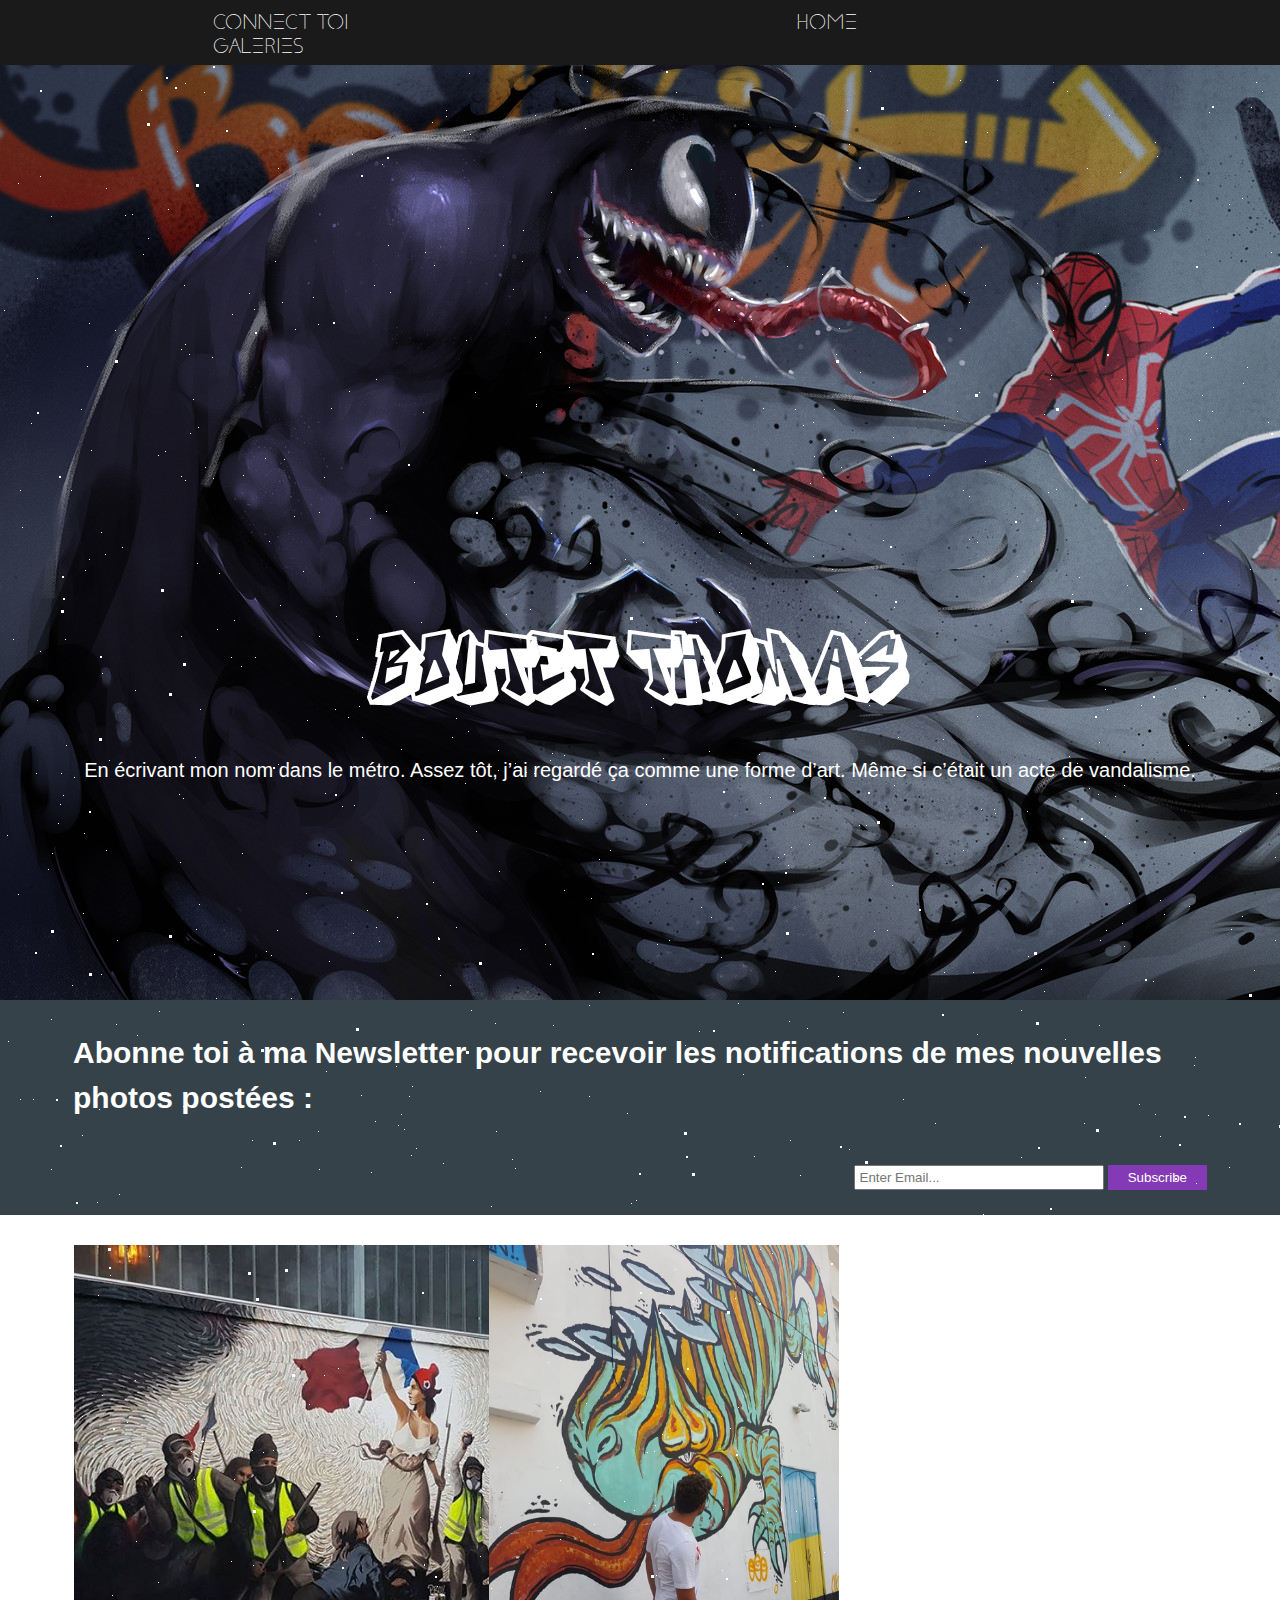
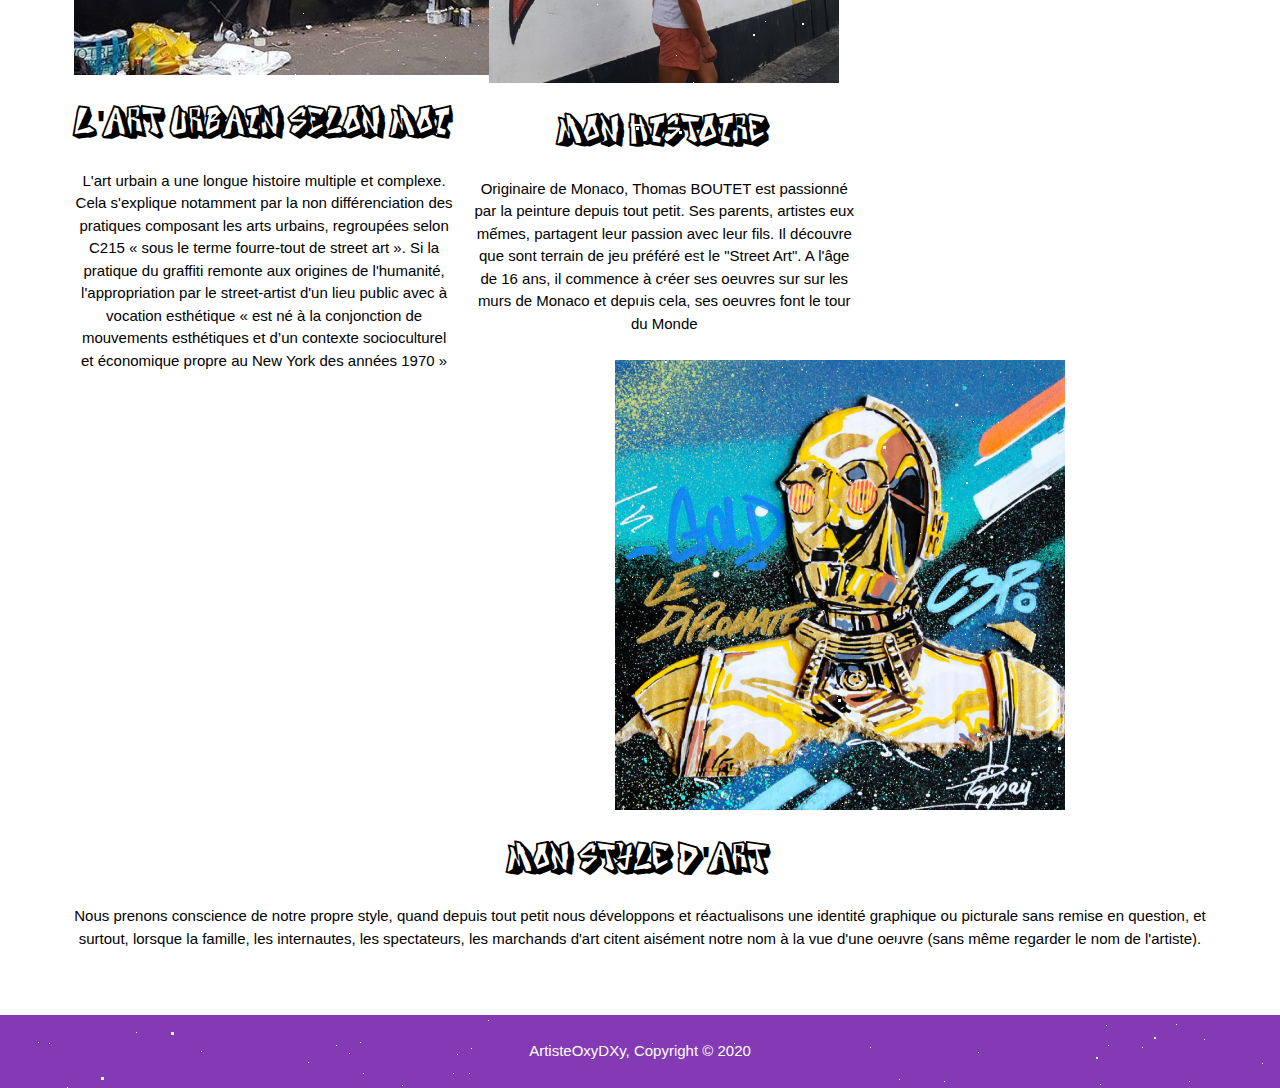
<file: index.html>
<html>
  <head>
  	<meta charset="utf-8">
  	<meta name="viewport" content="width=device-width">
  	<meta name="decription" content="test de description">
  	<meta name="keywords" content="keywords test">
  	<meta name="autho" content="Thomas BOUTET">
    <title>Steetart</title>
    <link rel="stylesheet" href="./css/style.css">
	<link rel="stylesheet" href="./css/particul.css">
  </head>
  <body>

   <div class="bg-animation">
    <header>
      <div class="container">
        <nav>
          <ul>
            <li><a href="connect.html">connect toi</a></li>
            <li><a href="index.html">Home</a></li>
            <li><a href="galeries.html">galeries</a></li>
          </ul>
        </nav>
      </div>
          <div id='stars'></div>
          <div id='stars2'></div>
          <div id='stars3'></div>
          <div id='stars4'></div>
    </header>
        </div>
  	<section id="showcase">
  		<div class="container">
  			<h1>BOUTET Thomas</h1>
  			<p>En écrivant mon nom dans le métro. Assez tôt, j’ai regardé ça comme une forme d’art. Même si c’était un acte de vandalisme. </p>
  		</div>
  	</section>

    <section id="newsletter">
      <div class="container">
        <h1>Abonne toi à ma Newsletter pour recevoir les notifications de mes nouvelles photos postées  :</h1>
        <form>
          <input type="email" placeholder="Enter Email...">
          <button type="submit" class="button_1">Subscribe</button>
        </form>
      </div>
    </section>

  	<section id="boxes">
  		<div class="container">
  			<div class="box">
  				<img src="./img/img_street.jpg">
  				<h3><a>L'art urbain selon moi</a></h3>
  				<p>L'art urbain a une longue histoire multiple et complexe. Cela s'explique notamment par la non différenciation des pratiques composant les arts urbains, regroupées selon C215 « sous le terme fourre-tout de street art ». Si la pratique du graffiti remonte aux origines de l'humanité, l'appropriation par le street-artist d'un lieu public avec à vocation esthétique « est né à la conjonction de mouvements esthétiques et d’un contexte socioculturel et économique propre au New York des années 1970 »</p>
  			</div>
  			<div class="box_me">
  				<img src="./img/me.jpg">
  				<h3><a>Mon Histoire</a></h3>
  				<p>Originaire de Monaco, Thomas BOUTET est passionné par la peinture depuis tout petit. Ses parents, artistes eux mếmes, partagent leur passion avec leur fils. Il découvre que sont terrain de jeu préféré est le "Street Art". A l'âge de 16 ans, il commence à créer ses oeuvres sur sur les murs de Monaco et depuis cela, ses oeuvres font le tour du Monde</p>
  			</div>
  			<div class="box_C3PO">
  				<img src="./img/C3PO.jpg">
  				<h3><a>Mon style d'art</a></h3>
  				<p>Nous prenons conscience de notre propre style, quand depuis tout petit nous développons et réactualisons une identité graphique ou picturale sans remise en question, et surtout, lorsque la famille, les internautes, les spectateurs, les marchands d'art citent aisément notre nom à la vue d'une oeuvre (sans même regarder le nom de l'artiste).</p>
  			</div>
  		</div>
  	</section>

  </div>
</a>
  	<footer>
  		<p>ArtisteOxyDXy, Copyright &copy; 2020</p>
  	</footer>
  </body>
</html>
</file>
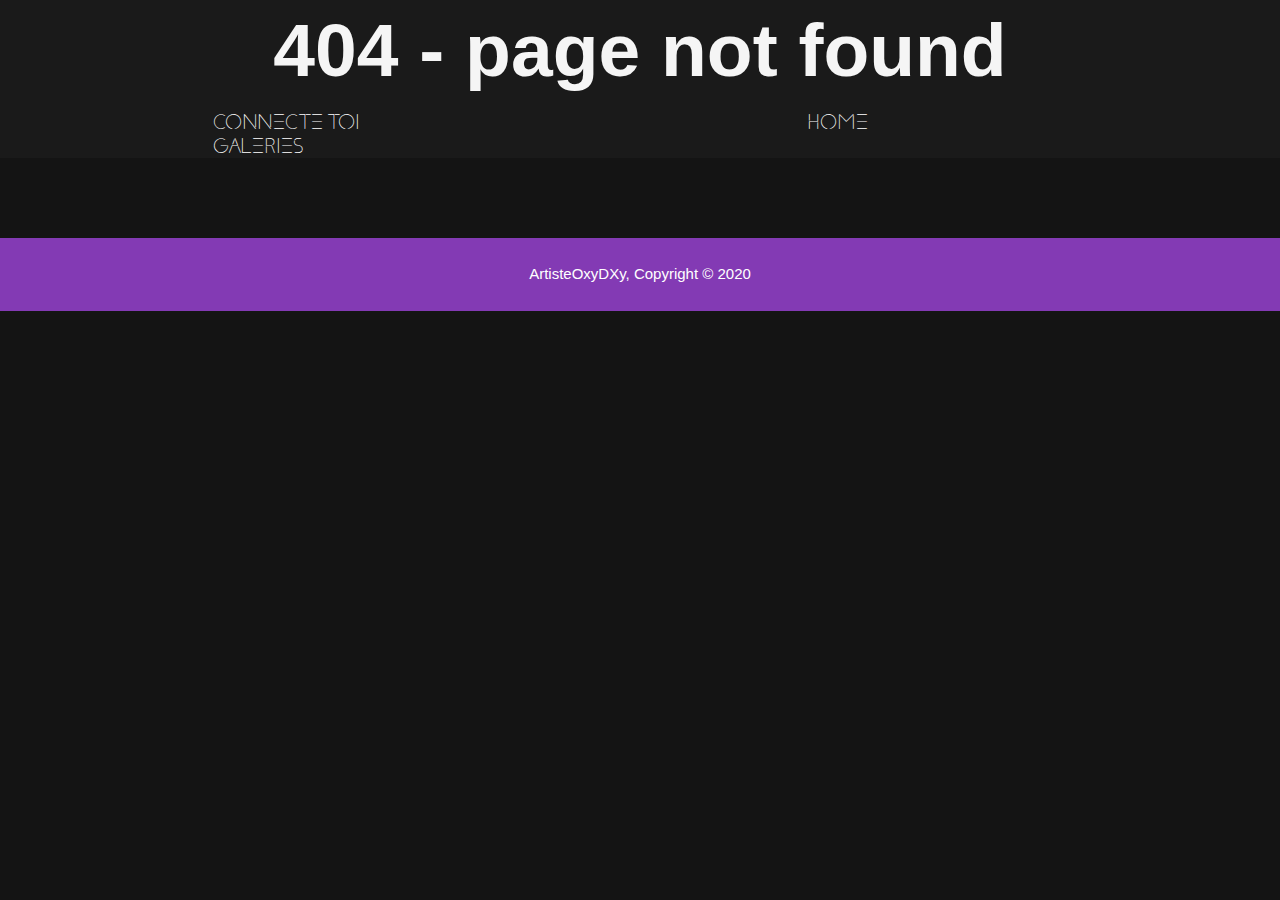
<file: connect.html>
<html>
  <head>
  	<meta charset="utf-8">
  	<meta name="viewport" content="width=device-width">
  	<meta name="decription" content="test de description">
  	<meta name="keywords" content="keywords test">
  	<meta name="autho" content="Thomas BOUTET">
    <title>Steetart</title>
	<link rel="stylesheet" href="./css/error.css">
    <link rel="stylesheet" href="./css/style_galeries.css">
	<link rel="stylesheet" href="./css/particul.css">
	<header>
			<div class="glitch_word_box">
			<div class="line"></div>
			<h1 id="word" class="glitch_word0">404 - page not found</h1>
			<h1 id="word1" class="glitch_word1">404 - page not found</h1>
			<h1 id="word2" class="glitch_word2">404 - page not found</h1>
		</div>
      <div class="container">
        <nav>
          <ul>
            <li><a href="connect.html">connecte toi</a></li>
            <li><a href="index.html">Home</a></li>
            <li><a href="galeries.html">galeries</a></li>
          </ul>
        </nav>
    </div>
    </header>
  </div>
</a>
  	<footer>
  		<p>ArtisteOxyDXy, Copyright &copy; 2020</p>
  	</footer>
  </body>
</html>
</file>
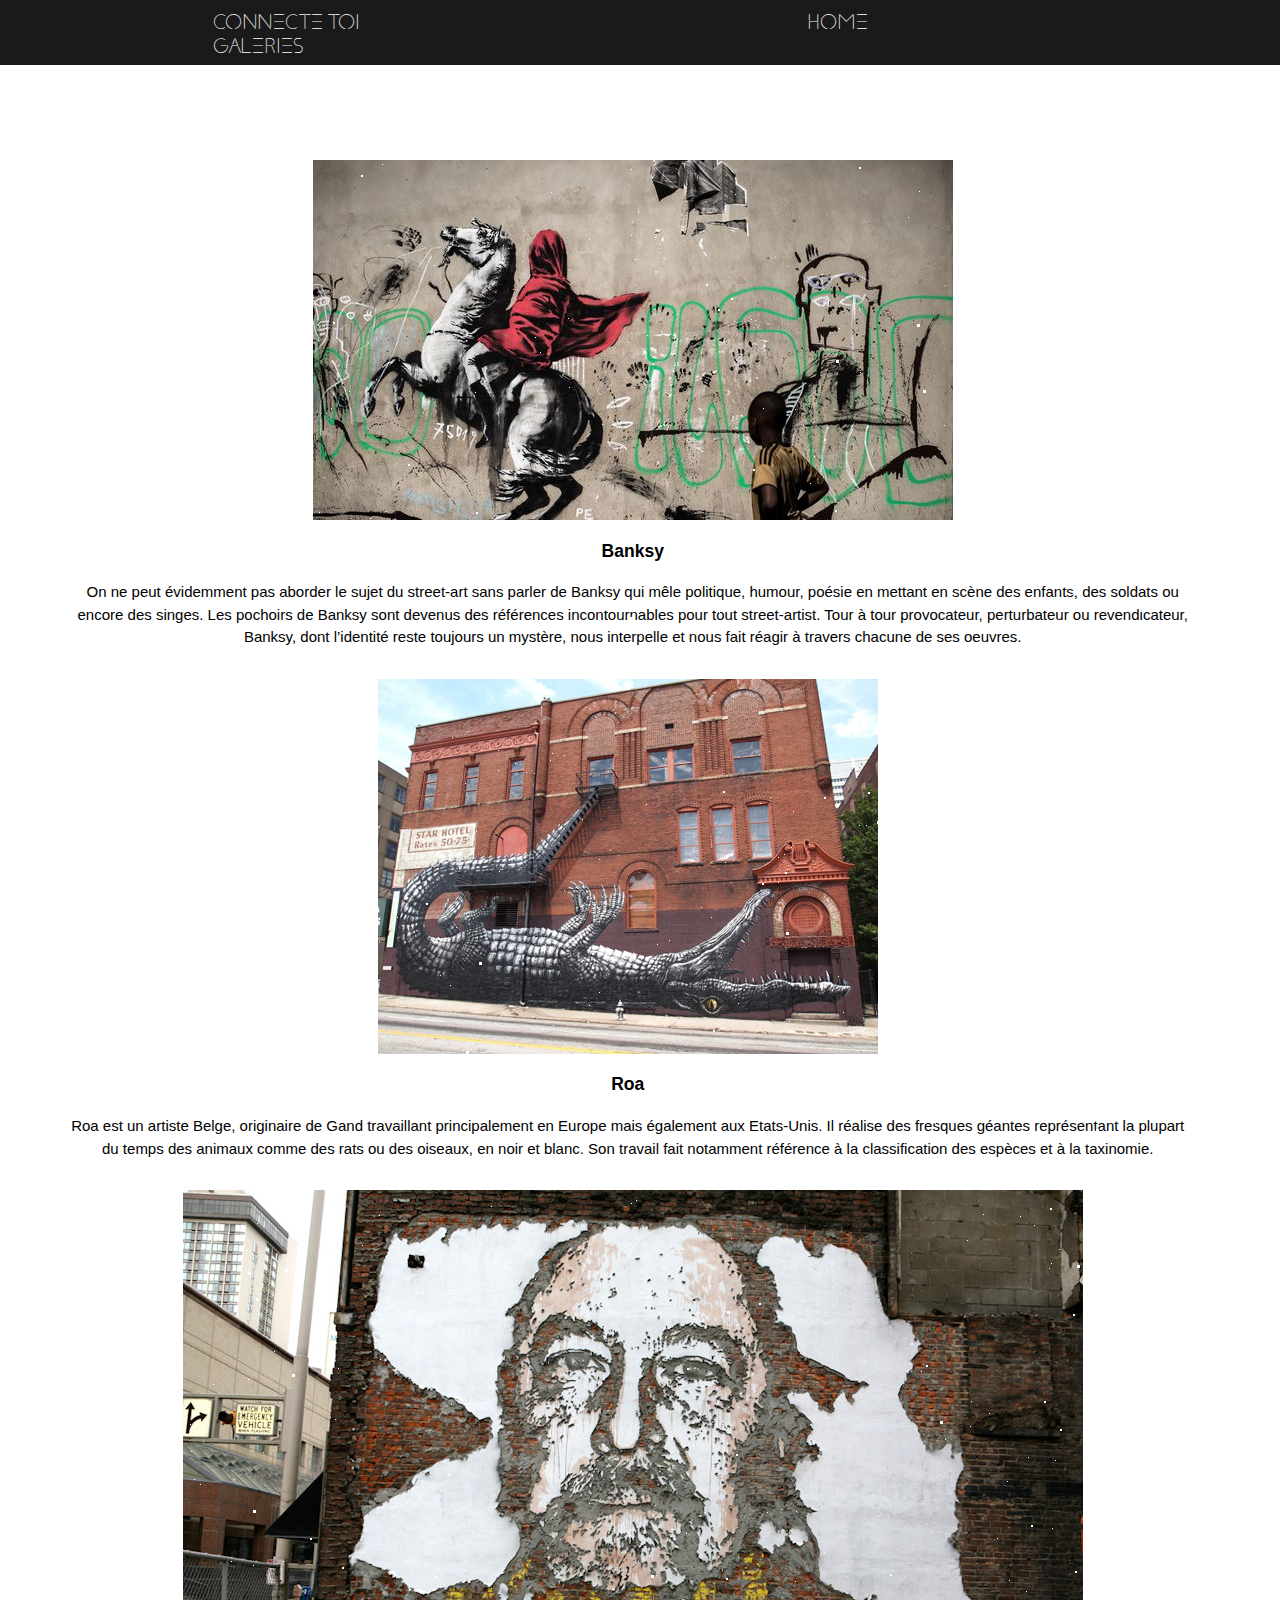
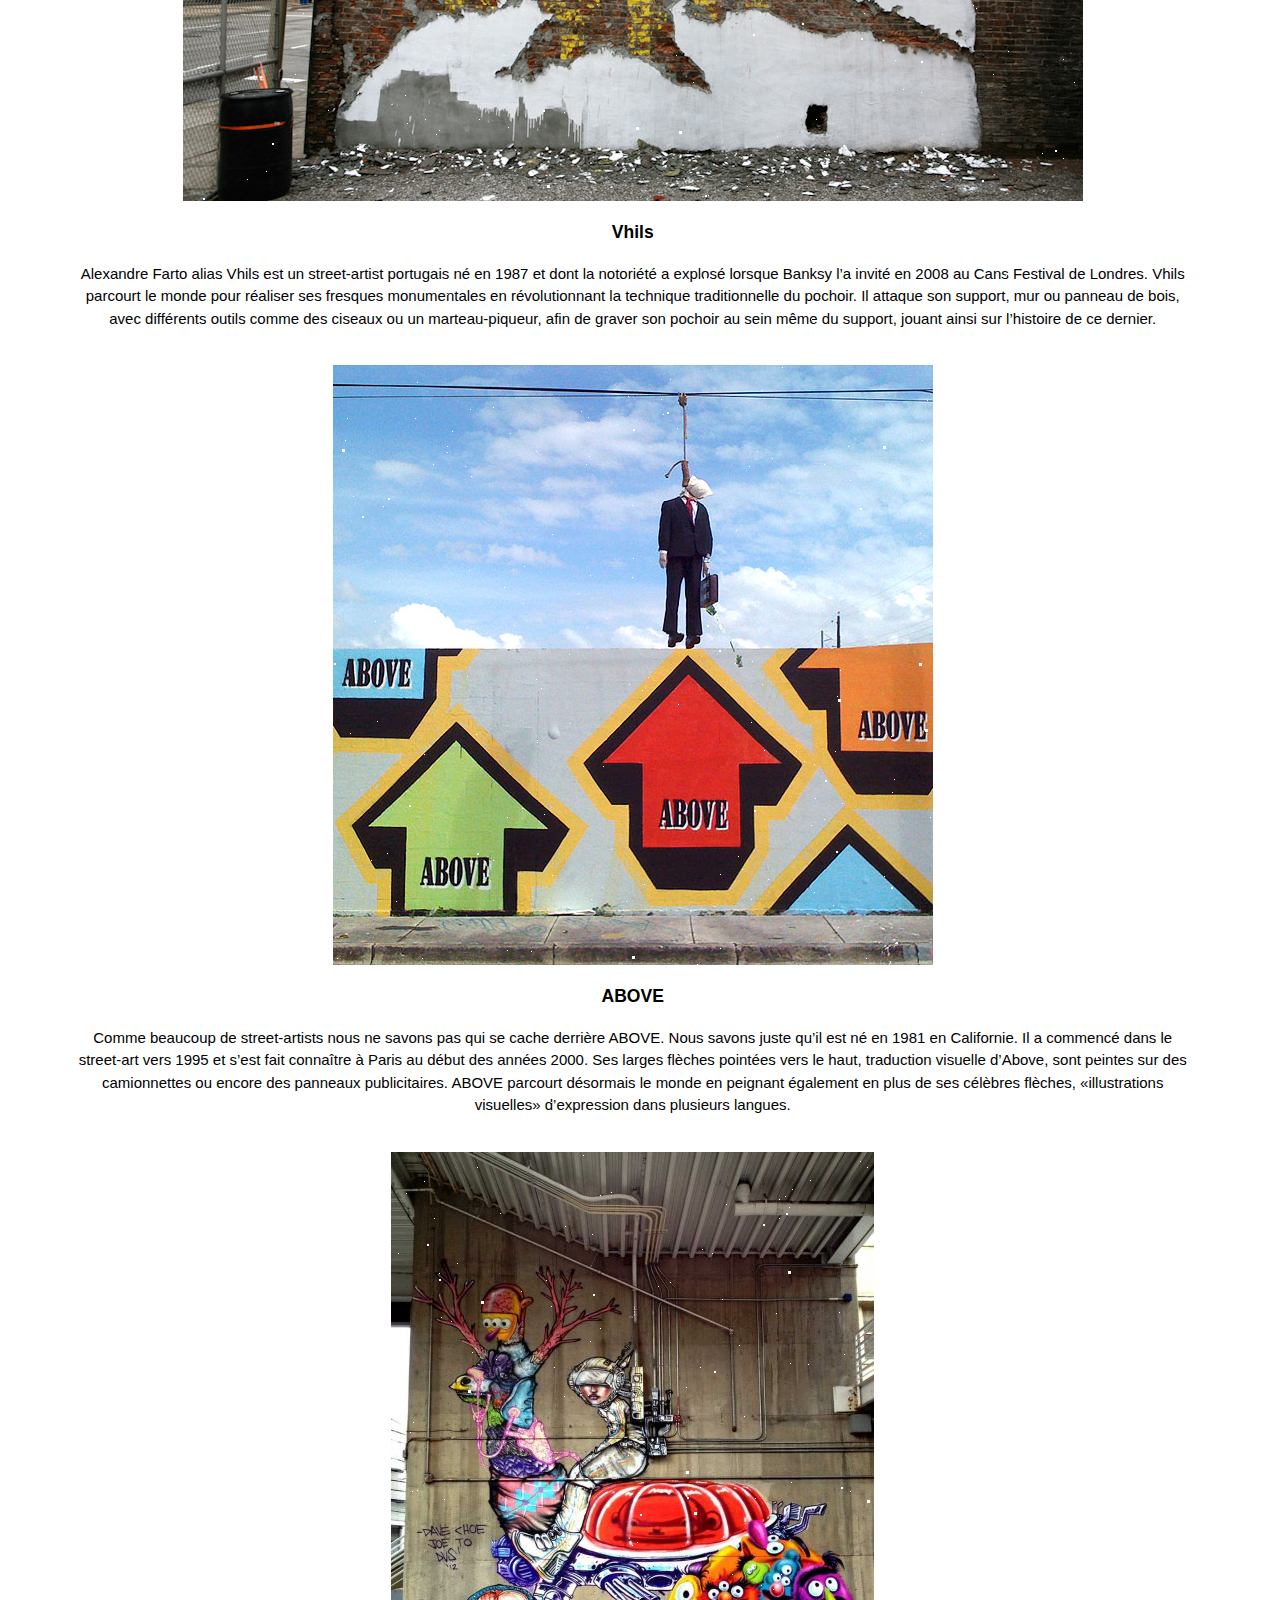
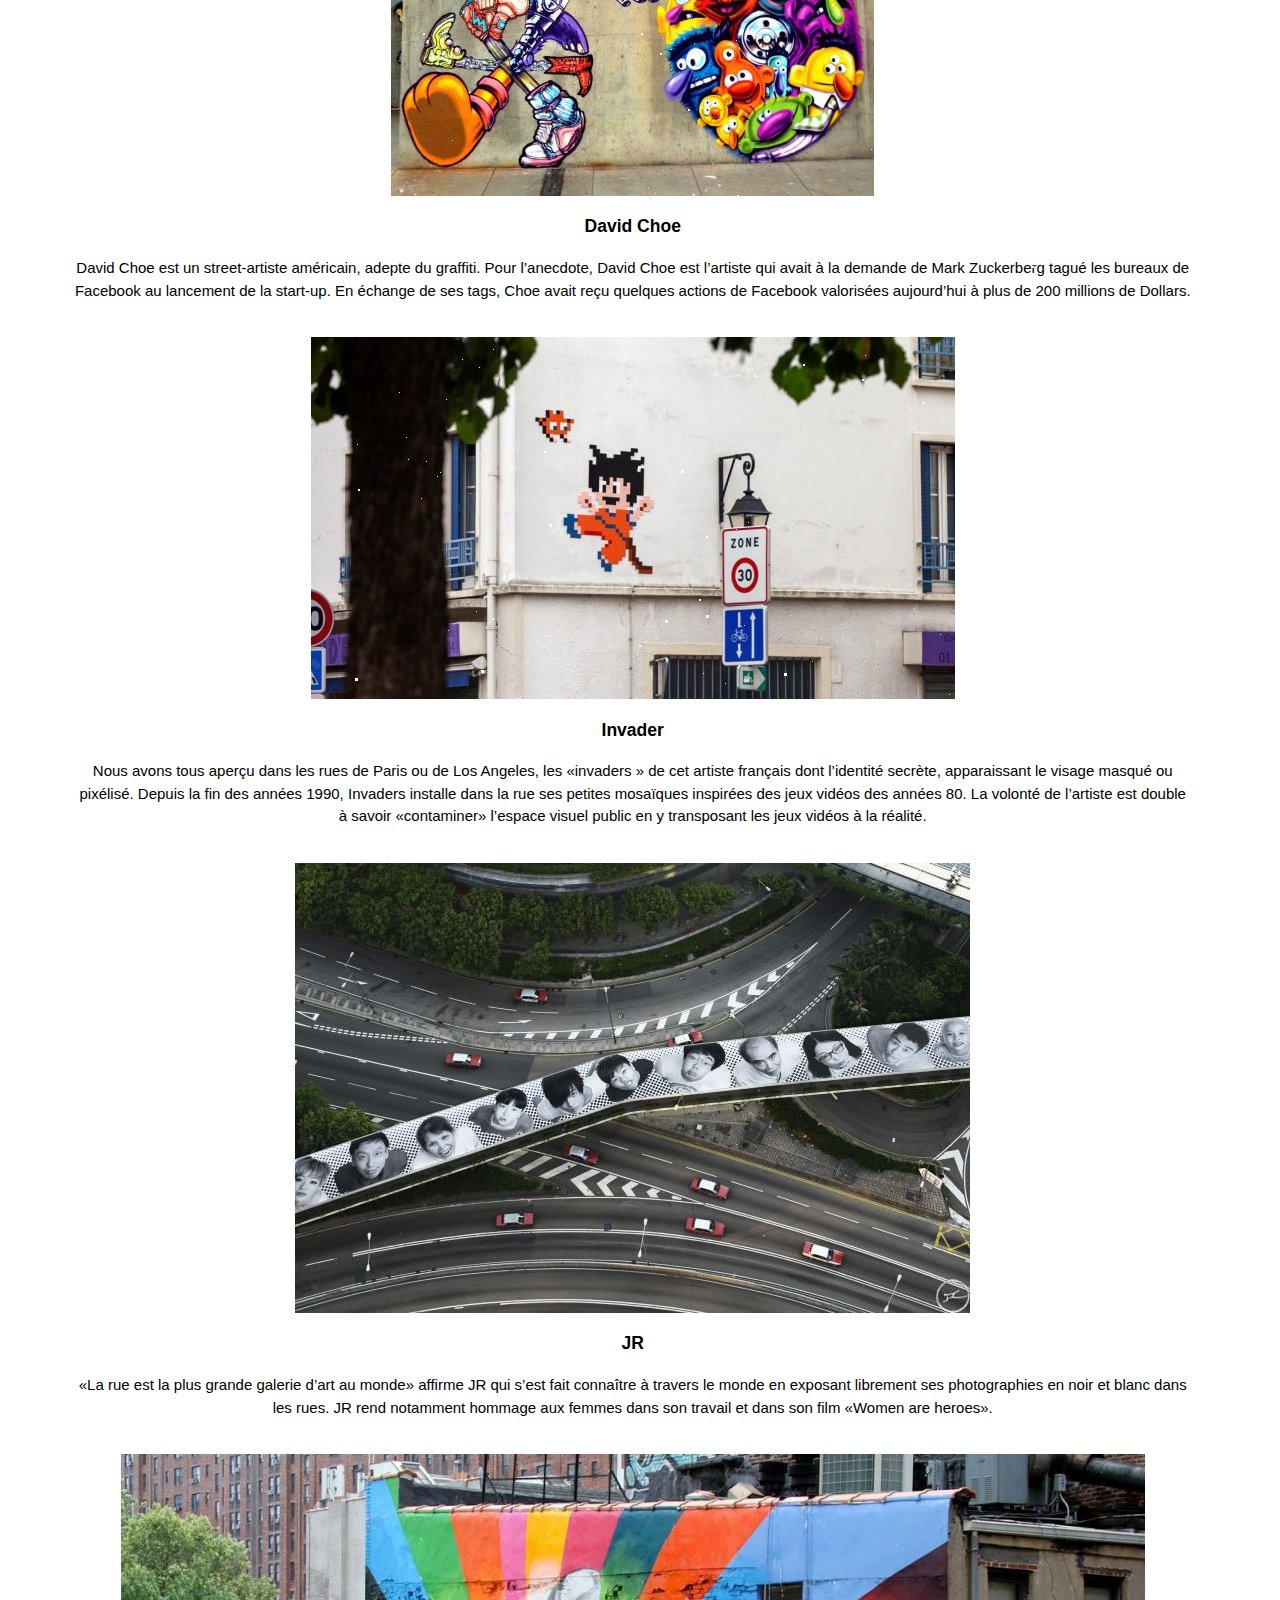
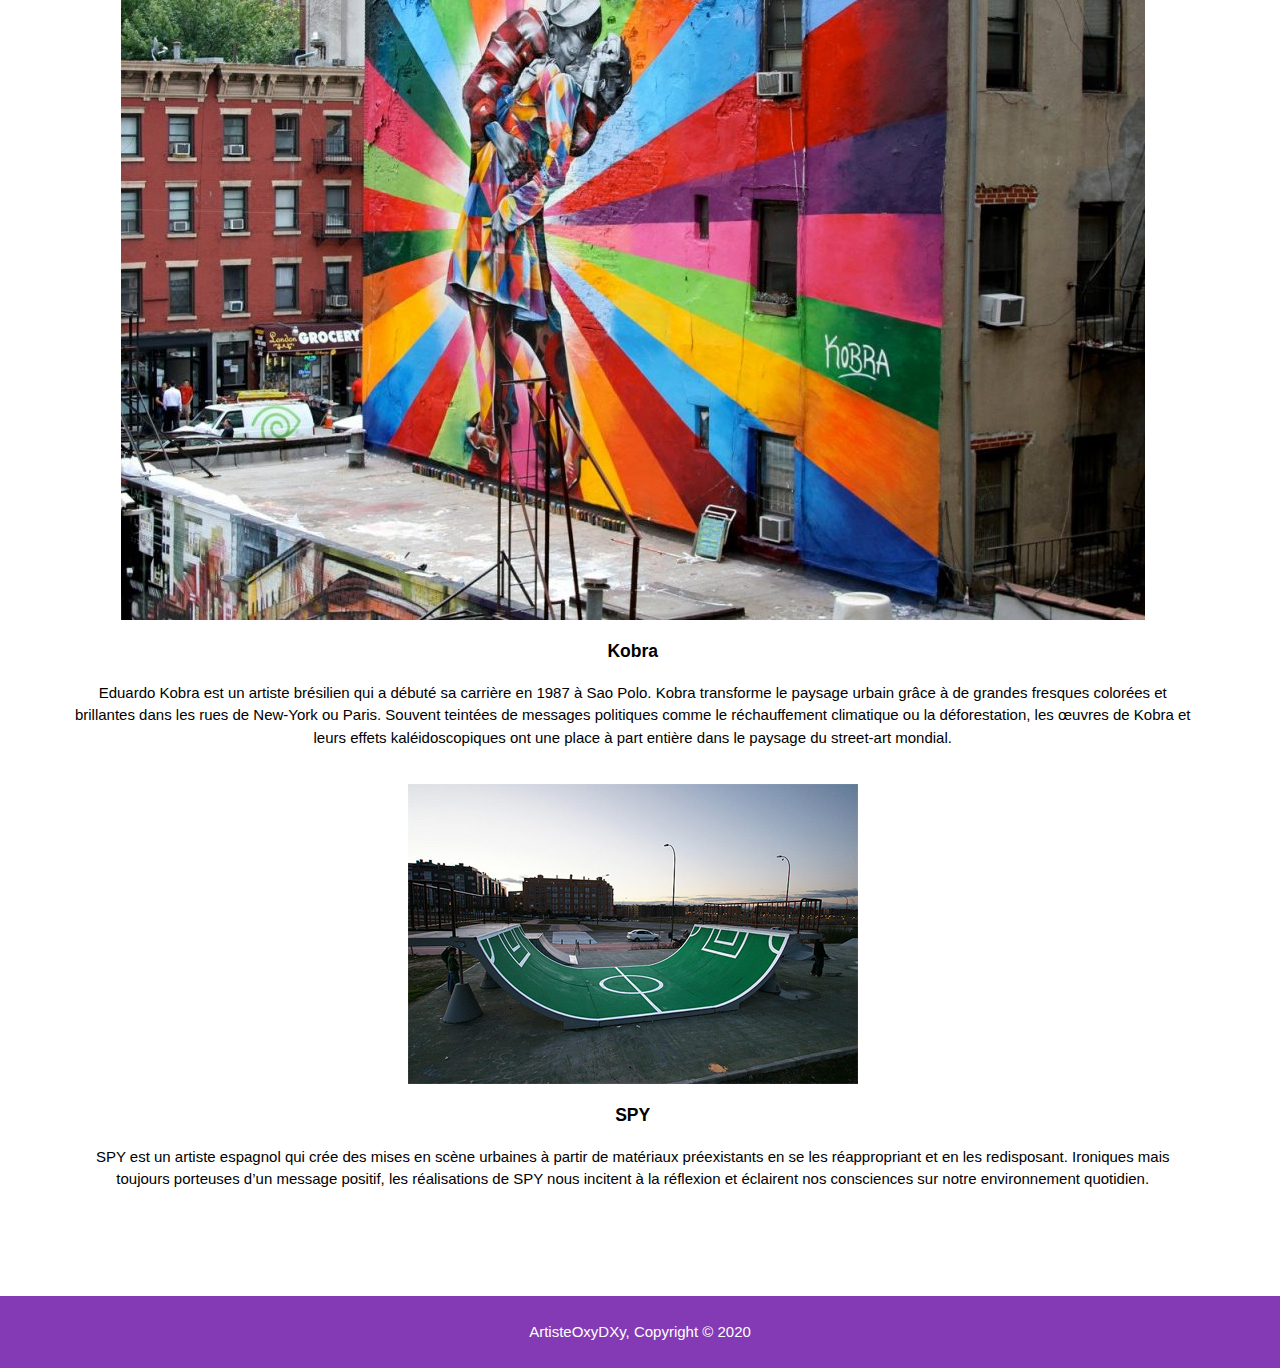
<file: galeries.html>
<html>
  <head>
  	<meta charset="utf-8">
  	<meta name="viewport" content="width=device-width">
  	<meta name="decription" content="test de description">
  	<meta name="keywords" content="keywords test">
  	<meta name="autho" content="Thomas BOUTET">
    <title>Steetart</title>
    <link rel="stylesheet" href="./css/style_galeries.css">
	<link rel="stylesheet" href="./css/particul.css">
  </head>
  <body>

   <div class="bg-animation">
    <header>
      <div class="container">
        <nav>
          <ul>
            <li><a href="connect.html">connecte toi</a></li>
            <li><a href="index.html">Home</a></li>
            <li><a href="galeries.html">galeries</a></li>
          </ul>
        </nav>
      </div>
          <div id='stars'></div>
          <div id='stars2'></div>
          <div id='stars3'></div>
          <div id='stars4'></div>
    </header>
        </div>

  	<section id="boxes">
  		<div class="container">
  			<div class="box_banksy">
  				<img src="./img/Banksy.jpg">
  				<h3>Banksy</h3>
  				<p>On ne peut évidemment pas aborder le sujet du street-art sans parler de Banksy qui mêle politique, humour, poésie en mettant en scène des enfants, des soldats ou encore des singes. Les pochoirs de Banksy sont devenus des références incontournables pour tout street-artist. Tour à tour provocateur, perturbateur ou revendicateur, Banksy, dont l’identité reste toujours un mystère, nous interpelle et nous fait réagir à travers chacune de ses oeuvres.</p>
  			</div>
  			<div class="box_Roa">
  				<img src="./img/Roa.jpg">
  				<h3>Roa</h3>
  				<p>Roa est un artiste Belge, originaire de Gand travaillant principalement en Europe mais également aux Etats-Unis. Il réalise des fresques géantes représentant la plupart du temps des animaux comme des rats ou des oiseaux, en noir et blanc. Son travail fait  notamment référence à la classification des espèces et à la taxinomie.</p>
  			</div>
  			<div class="box_Vhils">
  				<img src="./img/Vhils.jpg">
  				<h3>Vhils</h3>
  				<p>Alexandre Farto alias Vhils  est un street-artist portugais né en 1987 et dont la notoriété a explosé lorsque Banksy l’a invité en 2008 au Cans Festival de Londres. Vhils parcourt le monde pour réaliser ses fresques monumentales en révolutionnant la technique traditionnelle du pochoir. Il attaque son support, mur ou panneau de bois, avec différents outils comme des ciseaux ou un marteau-piqueur, afin de graver son pochoir au sein même du support, jouant ainsi sur l’histoire de ce dernier.</p>
  			</div>
  			<div class="box_ABOVE">
  				<img src="./img/ABOVE.jpg">
  				<h3>ABOVE</h3>
  				<p>Comme beaucoup de street-artists nous ne savons pas qui se cache derrière ABOVE. Nous savons juste qu’il est né en 1981 en Californie. Il a commencé dans le street-art vers 1995 et s’est fait connaître à Paris au début des années 2000. Ses larges flèches pointées vers le haut, traduction visuelle d’Above, sont peintes sur des camionnettes ou encore des panneaux publicitaires. ABOVE parcourt désormais le monde en peignant également en plus de ses célèbres flèches, «illustrations visuelles» d’expression dans plusieurs langues.</p>
  			</div>
  			<div class="box_David_Choe">
  				<img src="./img/David_Choe.jpeg">
  				<h3>David Choe</h3>
  				<p>David Choe est un street-artiste américain, adepte du graffiti. Pour l’anecdote, David Choe est l’artiste qui avait à la demande de Mark Zuckerberg tagué les bureaux de Facebook au lancement de la start-up. En échange de ses tags, Choe avait reçu quelques actions de Facebook valorisées aujourd’hui à plus de 200 millions de Dollars.</p>
  			</div>
  			<div class="box_Invader">
  				<img src="./img/Invader.jpg">
  				<h3>Invader</h3>
  				<p>Nous avons tous aperçu dans les rues de Paris ou de Los Angeles, les «invaders » de cet artiste français dont l’identité secrète, apparaissant le visage masqué ou pixélisé. Depuis la fin des années 1990, Invaders installe dans la rue ses petites mosaïques  inspirées des jeux vidéos des années 80. La volonté de l’artiste est double à savoir «contaminer» l’espace visuel public en y transposant les jeux vidéos à la réalité.</p>
  			</div>
  			<div class="box_JR">
  				<img src="./img/JR.jpg">
  				<h3>JR</h3>
  				<p>«La rue est la plus grande galerie d’art au monde» affirme JR qui s’est fait connaître à travers le monde en exposant librement ses photographies en noir et blanc dans les rues. JR rend notamment hommage aux femmes dans son travail et dans son film «Women are heroes».</p>
  			</div>
   			<div class="box_Kobra">
  				<img src="./img/Kobra.jpg">
  				<h3>Kobra</h3>
  				<p>Eduardo Kobra est un artiste brésilien qui a débuté sa carrière en 1987 à Sao Polo. Kobra transforme le paysage urbain grâce à de grandes fresques colorées et brillantes dans les rues de New-York ou Paris. Souvent teintées de messages politiques comme le réchauffement climatique ou la déforestation, les œuvres de Kobra et leurs effets kaléidoscopiques ont une place à part entière dans le paysage du street-art mondial.</p>
  			</div>
   			<div class="box_SPY">
  				<img src="./img/SPY.jpg">
  				<h3>SPY</h3>
  				<p>SPY est un artiste espagnol qui crée des mises en scène urbaines à partir de matériaux préexistants en se les réappropriant et en les redisposant. Ironiques mais toujours porteuses d’un message positif, les réalisations de SPY nous incitent à la réflexion et éclairent nos consciences sur notre environnement quotidien.</p>
  		</div>
  	</section>


  </div>
</a>
  	<footer>
  		<p>ArtisteOxyDXy, Copyright &copy; 2020</p>
  	</footer>
  </body>
</html>
</file>
<file: css/style.css>
/*/*Gérer le font du site*/ 
body{
	font-family:  Arial, Helvetica, sans-serif;
	font-size:15px;
	line-height:1.5;
	font: 15px/1.5;
	padding:0;
	margin:0;
}

/*taille global du site*/
.container{
	width:90%;
	margin:auto;
	overflow:hidden;
}
/*Gérer le bouton Submit*/
.button_1{
	height:25px;
	background:#833AB4;
	border:0;
	padding-left: 20px;
	padding-right: 20px;
	color:#ffffff;
}
/*Centrer home, about, sudmit au centre*/
ul{
	margin:0;
	padding:0;
}
/*Gérer le font taille et couleur*/
header{
	background-color:#f4f4f4;
	font: 100% Roboto, sans-serif;
	background-size: cover;
  	background-color: #1a1a1a;
  	color: #fefefe;
  	text-rendering: optimizeLegibility;
  	text-align: center;
}
/*Gérer la couleur et le style des boutons home about sudmit*/
header a{
	color:#ffffff;
	font-family:"street-art_2", sans-serif;
	text-decoration:none;
	text-transform: uppercase;
	font-size:22px;
}
/*Gérer l'alignement des bouton et enleve le .*/
header li{
	float:left;
	display:inline;
	padding: 0 300px 0 150px;
}

header #branding{
	float:left;
}

header #branding h1{
	margin:0;
}
/*Gérer la position des boutons home about sudmit*/
header nav{
	float:right;
	margin-top:10px;
}
/*Gérer les couleurs quand on appel les .blabla*/
header .highlight, header .current a{
	color:#405DE6;
	font-weight:bold; 
}

header .insta2{
	color:#5851DB;
	font-weight:bold; 
}

header .insta3{
	color:#833AB4;
	font-weight:bold; 
}
/*Gérer effet des boutons*/
header a:hover{
	color:#cccccc;
	font-weight:bold
}
/*Image principal*/
#showcase{
	min-height:1000px;
	background:url('../img/venom.jpg') no-repeat;
	text-align:center;
	color:#FFFFFF;
}
/*Gérer le texte sur l'image central*/
#showcase h1{
	margin-top:600px;
	font-size:90px;
	margin-bottom:10px;
	font-family:"street-art", sans-serif;
	color:#ffffff;
}
/*Gérer la taille du texte principal*/
#showcase p{
	font-size:20px;
}
/*Gérer la couleur et l'aparition de la box de l'email*/
#newsletter{
	padding:10px;
	color:#ffffff;
	background:#35424a
}
/*Gérer la taille du bloc de l'email*/
#newsletter h1{
	float:left;
}
/*Position du bloc Email*/
#newsletter form{
	float:right;
	margin-top:25px;
}
/*Taille et style de la demande d'email*/
#newsletter input[type="email"]{
	padding:4px;
	height:25px;
	width:250px;
}
/*Gérer l'espacement entre le bloc de l'email et les images*/
#boxes{
	margin-top:20px;
}
/*Gérer l'espacement entre charque boxes ainsi que leur emplacement*/
#boxes .box{
	float:left;
	text-align: center;
	width:33%;
	padding:10px;
}

#boxes .box a{
	font-family:"street-art", sans-serif;
	font-size: 40px;
}

#boxes .box_me a{
	font-family:"street-art", sans-serif;
	font-size: 40px;
}

#boxes .box_C3PO a{
	font-family:"street-art", sans-serif;
		font-size: 40px;
}

#boxes .box_me{
	float:left;
	text-align: center;
	width:33%;
	padding:10px;
}

#boxes .box_C3PO{
	text-align: center;
}

/*Gérer la taille des images de mes boxes*/
#boxes .box img{
	width:550px;
}

#boxes .box_me img{
	width:350px;
}

#boxes .box_C3PO img{
	width:450px;
}

/*Gérer le CopyRight*/
footer{
	padding:10px;
	margin-top:50px;
	color:#ffffff;
	background-color:#833AB4;
	text-align: center;
}

@font-face { /* Définition d'une nouvelle police*/
    font-family: 'street-art';
    src: url('../police//street.ttf');
}

@font-face {
    font-family: 'street-art_2';
    src: url('../police/Klaxons.otf');
}

@font-face {
    font-family: 'street-art_3';
    src: url('../police/art.ttf');
}
</file>
<file: css/particul.css>
#nc-main {
  position: relative;
  height: 100vh;
  overflow-x: hidden;
  -webkit-box-shadow: 0 0 30px #241d20;
  box-shadow: 0 0 30px #241d20;
  -webkit-transition: -webkit-transform 0.4s;
  transition: -webkit-transform 0.4s;
  transition: transform 0.4s;
  transition: transform 0.4s, -webkit-transform 0.4s;
}

#nc-main
{
background-image: url("https://images.unsplash.com/photo-1486241975555-382b4ae9e12f?ixlib=rb-1.2.1&ixid=eyJhcHBfaWQiOjEyMDd9&auto=format&fit=crop&w=1567&q=80");
}

.full-wh {
  position: absolute;
  top: 0px;
  left: 0px;
  bottom: 0px;
  width: 100%;
}

.bg-animation {
  position: fixed;
  top: 0;
  left: 0;
  width: 100%;
  height: 100%;
}


.bg-animation{
position: fixed;
top: 0;
left: 0;
width: 100%;
height: 100%;
}
#stars {
width: 1px;
height: 1px;
background: transparent;
box-shadow: 117px 1613px #FFF , 1488px 635px #FFF , 944px 914px #FFF , 647px 277px #FFF , 1792px 1205px #FFF , 656px 1517px #FFF , 820px 1839px #FFF , 1153px 1400px #FFF , 870px 13px #FFF , 550px 702px #FFF , 1155px 1056px #FFF , 88px 1709px #FFF , 1450px 1090px #FFF , 1929px 457px #FFF , 1390px 905px #FFF , 1771px 269px #FFF , 1741px 669px #FFF , 432px 64px #FFF , 563px 996px #FFF , 1918px 1873px #FFF , 1845px 1211px #FFF , 231px 1503px #FFF , 37px 220px #FFF , 1970px 495px #FFF , 1812px 925px #FFF , 67px 1398px #FFF , 535px 279px #FFF , 1837px 829px #FFF , 1945px 685px #FFF , 1677px 1817px #FFF , 1317px 1415px #FFF , 1785px 905px #FFF , 1787px 1554px #FFF , 802px 1296px #FFF , 512px 1101px #FFF , 583px 1364px #FFF , 336px 558px #FFF , 979px 334px #FFF , 106px 792px #FFF , 204px 34px #FFF , 1845px 1763px #FFF , 445px 1599px #FFF , 386px 453px #FFF , 471px 952px #FFF , 1466px 1676px #FFF , 1885px 303px #FFF , 51px 1717px #FFF , 1211px 299px #FFF , 1546px 1887px #FFF , 1067px 33px #FFF , 1088px 1326px #FFF , 1938px 760px #FFF , 470px 648px #FFF , 1213px 269px #FFF , 1767px 78px #FFF , 977px 976px #FFF , 1926px 175px #FFF , 722px 1512px #FFF , 945px 227px #FFF , 1811px 99px #FFF , 1912px 1406px #FFF , 1602px 1243px #FFF , 610px 449px #FFF , 654px 1393px #FFF , 1930px 1193px #FFF , 258px 1184px #FFF , 89px 265px #FFF , 824px 1494px #FFF , 1506px 1435px #FFF , 1027px 753px #FFF , 1px 1197px #FFF , 530px 1161px #FFF , 864px 1555px #FFF , 1610px 1604px #FFF , 1035px 1114px #FFF , 1456px 133px #FFF , 1196px 1253px #FFF , 361px 1037px #FFF , 834px 351px #FFF , 436px 1676px #FFF , 1194px 1007px #FFF , 1141px 647px #FFF , 319px 454px #FFF , 937px 1769px #FFF , 1872px 1013px #FFF , 733px 643px #FFF , 1250px 511px #FFF , 189px 296px #FFF , 1639px 163px #FFF , 1584px 336px #FFF , 1912px 1343px #FFF , 1298px 1307px #FFF , 1750px 902px #FFF , 1129px 845px #FFF , 1899px 1470px #FFF , 1427px 232px #FFF , 1391px 838px #FFF , 1225px 1819px #FFF , 190px 1366px #FFF , 1865px 518px #FFF , 203px 1383px #FFF , 1455px 614px #FFF , 423px 354px #FFF , 1678px 1790px #FFF , 241px 608px #FFF , 1089px 730px #FFF , 1342px 38px #FFF , 1848px 249px #FFF , 1874px 1785px #FFF , 1040px 1837px #FFF , 751px 261px #FFF , 510px 1975px #FFF , 52px 795px #FFF , 1786px 1310px #FFF , 498px 712px #FFF , 190px 375px #FFF , 1341px 722px #FFF , 43px 1394px #FFF , 1821px 1687px #FFF , 106px 130px #FFF , 1717px 1978px #FFF , 168px 151px #FFF , 183px 740px #FFF , 945px 1381px #FFF , 669px 1170px #FFF , 1285px 1816px #FFF , 110px 1217px #FFF , 1623px 813px #FFF , 869px 647px #FFF , 867px 582px #FFF , 735px 1240px #FFF , 519px 1896px #FFF , 132px 156px #FFF , 1649px 193px #FFF , 241px 1109px #FFF , 643px 484px #FFF , 574px 1282px #FFF , 1952px 564px #FFF , 1978px 145px #FFF , 329px 903px #FFF , 1674px 617px #FFF , 1978px 558px #FFF , 1808px 1715px #FFF , 1526px 1238px #FFF , 475px 1330px #FFF , 810px 425px #FFF , 1709px 634px #FFF , 1658px 336px #FFF , 425px 194px #FFF , 352px 96px #FFF , 148px 180px #FFF , 1139px 1046px #FFF , 1809px 1233px #FFF , 1669px 171px #FFF , 263px 1394px #FFF , 534px 715px #FFF , 396px 1008px #FFF , 589px 1445px #FFF , 1190px 381px #FFF , 1709px 279px #FFF , 520px 891px #FFF , 1136px 1867px #FFF , 1280px 1233px #FFF , 836px 296px #FFF , 1348px 646px #FFF , 1539px 913px #FFF , 423px 781px #FFF , 1271px 1805px #FFF , 696px 564px #FFF , 1549px 804px #FFF , 303px 1555px #FFF , 1449px 1903px #FFF , 66px 687px #FFF , 1164px 856px #FFF , 1958px 1326px #FFF , 125px 157px #FFF , 508px 1669px #FFF , 465px 725px #FFF , 1925px 1440px #FFF , 405px 793px #FFF , 278px 110px #FFF , 1084px 1065px #FFF , 1077px 705px #FFF , 663px 1844px #FFF , 734px 263px #FFF , 870px 1761px #FFF , 103px 1169px #FFF , 1506px 1295px #FFF , 1883px 926px #FFF , 335px 1361px #FFF , 1126px 1284px #FFF , 257px 1165px #FFF , 837px 580px #FFF , 1211px 1362px #FFF , 1137px 1380px #FFF , 135px 632px #FFF , 1491px 1965px #FFF , 1098px 195px #FFF , 506px 417px #FFF , 693px 1243px #FFF , 622px 1862px #FFF , 1412px 1343px #FFF , 948px 1894px #FFF , 1315px 1363px #FFF , 754px 1098px #FFF , 1931px 930px #FFF , 1831px 342px #FFF , 1751px 1839px #FFF , 84px 775px #FFF , 1662px 1488px #FFF , 617px 1769px #FFF , 1869px 1292px #FFF , 963px 432px #FFF , 371px 1114px #FFF , 37px 642px #FFF , 21px 1184px #FFF , 602px 366px #FFF , 414px 524px #FFF , 282px 244px #FFF , 1689px 868px #FFF , 943px 681px #FFF , 898px 679px #FFF , 449px 1774px #FFF , 1678px 1313px #FFF , 475px 1811px #FFF , 1146px 1509px #FFF , 1151px 1863px #FFF , 1617px 846px #FFF , 82px 1077px #FFF , 324px 1317px #FFF , 1516px 885px #FFF , 1706px 1526px #FFF , 1925px 1180px #FFF , 553px 967px #FFF , 1072px 536px #FFF , 1715px 1816px #FFF , 185px 286px #FFF , 1362px 1600px #FFF , 628px 1938px #FFF , 1187px 412px #FFF , 569px 211px #FFF , 1959px 1356px #FFF , 1571px 105px #FFF , 319px 1111px #FFF , 36px 1364px #FFF , 502px 1788px #FFF , 1051px 1993px #FFF , 1617px 773px #FFF , 424px 1507px #FFF , 1623px 1955px #FFF , 307px 662px #FFF , 183px 1048px #FFF , 1919px 1453px #FFF , 1006px 1817px #FFF , 468px 673px #FFF , 1142px 1375px #FFF , 1228px 443px #FFF , 1734px 552px #FFF , 20px 1041px #FFF , 1783px 334px #FFF , 98px 1237px #FFF , 1356px 1940px #FFF , 853px 1779px #FFF , 1910px 560px #FFF , 1174px 1656px #FFF , 110px 1724px #FFF , 542px 1771px #FFF , 1758px 1931px #FFF , 1463px 1401px #FFF , 1155px 84px #FFF , 1504px 835px #FFF , 750px 322px #FFF , 407px 1900px #FFF , 1600px 1141px #FFF , 657px 886px #FFF , 526px 714px #FFF , 18px 836px #FFF , 1546px 1548px #FFF , 22px 469px #FFF , 594px 1466px #FFF , 1160px 1078px #FFF , 627px 1055px #FFF , 195px 699px #FFF , 1099px 684px #FFF , 530px 551px #FFF , 1160px 1325px #FFF , 894px 727px #FFF , 1157px 98px #FFF , 136px 1483px #FFF , 1875px 1975px #FFF , 1803px 566px #FFF , 318px 1073px #FFF , 1866px 1656px #FFF , 543px 414px #FFF , 719px 474px #FFF , 1115px 738px #FFF , 353px 875px #FFF , 184px 1938px #FFF , 1854px 1534px #FFF , 420px 1698px #FFF , 1480px 1550px #FFF , 522px 203px #FFF , 1897px 1904px #FFF , 975px 1708px #FFF , 1774px 602px #FFF , 1908px 274px #FFF , 61px 715px #FFF , 983px 1156px #FFF , 326px 1013px #FFF , 641px 290px #FFF , 1522px 120px #FFF , 405px 1637px #FFF , 1021px 1099px #FFF , 631px 1145px #FFF , 982px 1967px #FFF , 200px 651px #FFF , 795px 351px #FFF , 790px 1082px #FFF , 144px 1572px #FFF , 1542px 901px #FFF , 158px 1524px #FFF , 849px 1843px #FFF , 1807px 203px #FFF , 1747px 45px #FFF , 1603px 1738px #FFF , 617px 1966px #FFF , 342px 748px #FFF , 1779px 1173px #FFF , 1428px 152px #FFF , 589px 1998px #FFF , 1940px 1838px #FFF , 115px 272px #FFF , 1217px 1395px #FFF , 1402px 1491px #FFF , 1833px 1814px #FFF , 243px 966px #FFF , 319px 578px #FFF , 813px 364px #FFF , 669px 882px #FFF , 551px 134px #FFF , 1819px 920px #FFF , 740px 1826px #FFF , 1021px 952px #FFF , 1575px 453px #FFF , 324px 419px #FFF , 929px 417px #FFF , 885px 1112px #FFF , 503px 187px #FFF , 1908px 362px #FFF , 1063px 1601px #FFF , 169px 1792px #FFF , 789px 963px #FFF , 1697px 948px #FFF , 1761px 1810px #FFF , 1844px 1591px #FFF , 1709px 949px #FFF , 1402px 1396px #FFF , 1037px 225px #FFF , 1832px 518px #FFF , 1728px 1782px #FFF , 194px 1421px #FFF , 1395px 742px #FFF , 1478px 1325px #FFF , 40px 593px #FFF , 1732px 117px #FFF , 51px 158px #FFF , 1598px 1672px #FFF , 701px 849px #FFF , 1403px 1979px #FFF , 145px 1414px #FFF , 550px 906px #FFF , 1366px 460px #FFF , 142px 1379px #FFF , 34px 1864px #FFF , 1346px 308px #FFF , 293px 998px #FFF , 21px 1868px #FFF , 540px 1033px #FFF , 60px 746px #FFF , 1602px 1476px #FFF , 180px 804px #FFF , 345px 1982px #FFF , 1439px 640px #FFF , 939px 1834px #FFF , 20px 432px #FFF , 492px 1549px #FFF , 109px 1579px #FFF , 1796px 1403px #FFF , 1079px 519px #FFF , 1664px 389px #FFF , 1627px 1061px #FFF , 823px 419px #FFF , 1399px 1882px #FFF , 1906px 344px #FFF , 1189px 848px #FFF , 117px 882px #FFF , 1262px 33px #FFF , 1048px 434px #FFF , 1208px 1309px #FFF , 1616px 408px #FFF , 1833px 853px #FFF , 1433px 1656px #FFF , 811px 1861px #FFF , 439px 1672px #FFF , 1105px 248px #FFF , 328px 1652px #FFF , 13px 1658px #FFF , 685px 987px #FFF , 985px 403px #FFF , 1664px 1206px #FFF , 1993px 1925px #FFF , 440px 917px #FFF , 1835px 319px #FFF , 1404px 1907px #FFF , 624px 1443px #FFF , 843px 954px #FFF , 478px 1567px #FFF , 895px 1602px #FFF , 1231px 871px #FFF , 1267px 1646px #FFF , 475px 334px #FFF , 784px 796px #FFF , 1294px 199px #FFF , 109px 702px #FFF , 1978px 362px #FFF , 291px 940px #FFF , 971px 1343px #FFF , 74px 719px #FFF , 36px 715px #FFF , 1007px 1423px #FFF , 860px 314px #FFF , 631px 177px #FFF , 1900px 1590px #FFF , 1239px 1348px #FFF , 1346px 1270px #FFF , 1934px 1475px #FFF , 1553px 559px #FFF , 588px 1969px #FFF , 670px 1269px #FFF , 1484px 376px #FFF , 20px 1424px #FFF , 1396px 8px #FFF , 969px 244px #FFF , 1807px 538px #FFF , 1873px 891px #FFF , 636px 1142px #FFF , 1474px 1562px #FFF , 763px 350px #FFF , 663px 700px #FFF , 500px 1469px #FFF , 1302px 722px #FFF , 181px 291px #FFF , 266px 893px #FFF , 1403px 654px #FFF , 492px 460px #FFF , 1503px 1369px #FFF , 23px 1662px #FFF , 349px 333px #FFF , 1435px 1017px #FFF , 1441px 705px #FFF , 1708px 1446px #FFF , 1041px 911px #FFF , 1063px 780px #FFF , 1158px 1356px #FFF , 767px 1454px #FFF , 1912px 797px #FFF , 1731px 1759px #FFF , 1378px 1390px #FFF , 1815px 1364px #FFF , 960px 270px #FFF , 1343px 427px #FFF , 275px 203px #FFF , 1319px 1092px #FFF , 1455px 770px #FFF , 283px 1503px #FFF , 1505px 901px #FFF , 1738px 1561px #FFF , 1526px 1935px #FFF , 1757px 669px #FFF , 1640px 620px #FFF , 1750px 722px #FFF , 748px 66px #FFF , 1149px 540px #FFF , 159px 953px #FFF , 200px 1426px #FFF , 515px 1110px #FFF , 1552px 737px #FFF , 1094px 1459px #FFF , 778px 799px #FFF , 1031px 523px #FFF , 743px 1825px #FFF , 1100px 882px #FFF , 1088px 1836px #FFF , 255px 599px #FFF , 67px 1361px #FFF , 247px 1721px #FFF , 1722px 346px #FFF , 1822px 155px #FFF , 452px 1973px #FFF , 415px 1960px #FFF , 1109px 57px #FFF , 273px 1392px #FFF , 404px 1071px #FFF , 1212px 353px #FFF , 370px 460px #FFF , 795px 1523px #FFF , 1932px 340px #FFF , 51px 1473px #FFF , 1268px 364px #FFF , 1512px 1862px #FFF , 1678px 1801px #FFF , 1796px 579px #FFF , 254px 251px #FFF , 1466px 1717px #FFF , 893px 379px #FFF , 1153px 923px #FFF , 913px 1808px #FFF , 791px 789px #FFF , 417px 1924px #FFF , 1336px 1599px #FFF , 1695px 908px #FFF , 1120px 114px #FFF , 493px 1949px #FFF , 68px 1905px #FFF , 969px 481px #FFF , 1420px 1095px #FFF , 800px 1117px #FFF , 390px 234px #FFF , 356px 1644px #FFF , 1098px 1486px #FFF , 1360px 521px #FFF , 149px 1198px #FFF , 354px 747px #FFF , 1749px 487px #FFF , 470px 76px #FFF , 1672px 289px #FFF , 1731px 545px #FFF , 1547px 1590px #FFF , 498px 692px #FFF , 398px 1592px #FFF , 1846px 1237px #FFF , 1537px 1474px #FFF , 1726px 1374px #FFF , 1922px 858px #FFF , 376px 321px #FFF , 985px 227px #FFF , 234px 1421px #FFF , 760px 745px #FFF , 1990px 1132px #FFF , 1560px 1597px #FFF , 338px 1310px #FFF , 1924px 1664px #FFF , 547px 1747px #FFF , 1639px 1282px #FFF , 1202px 337px #FFF , 1985px 779px #FFF , 737px 456px #FFF , 89px 501px #FFF , 963px 792px #FFF , 655px 1447px #FFF , 1492px 1994px #FFF , 1171px 254px #FFF , 892px 827px #FFF , 1735px 442px #FFF , 1474px 1187px #FFF , 846px 1518px #FFF , 557px 1805px #FFF , 738px 945px #FFF , 795px 68px #FFF , 663px 1956px #FFF , 1607px 290px #FFF , 1524px 15px #FFF , 1097px 1911px #FFF , 157px 1939px #FFF , 935px 1065px #FFF , 1809px 1708px #FFF , 164px 1157px #FFF , 83px 855px #FFF , 625px 501px #FFF , 814px 398px #FFF , 552px 695px #FFF , 597px 1546px #FFF , 1237px 1417px #FFF , 628px 284px #FFF , 866px 767px #FFF , 1403px 1394px #FFF , 765px 1563px #FFF , 1648px 109px #FFF , 1205px 1659px #FFF , 921px 1313px #FFF , 1319px 243px #FFF , 18px 125px #FFF , 7px 777px #FFF , 181px 418px #FFF , 1062px 1892px #FFF , 382px 106px #FFF , 994px 751px #FFF , 964px 234px #FFF , 40px 118px #FFF , 278px 706px #FFF , 1540px 1978px #FFF , 425px 1661px #FFF , 1050px 321px #FFF , 735px 1729px #FFF , 1438px 260px #FFF , 1229px 1109px #FFF , 186px 1041px #FFF , 244px 1184px #FFF , 392px 1472px #FFF , 670px 1249px #FFF , 1260px 1443px #FFF , 1977px 1511px #FFF , 1240px 773px #FFF , 303px 513px #FFF , 63px 1530px #FFF , 610px 792px #FFF , 1987px 1647px #FFF , 676px 1597px #FFF , 1740px 1244px #FFF , 816px 1661px #FFF , 351px 802px #FFF , 252px 1082px #FFF , 31px 365px #FFF , 1453px 984px #FFF , 667px 1233px #FFF , 1247px 1800px #FFF , 839px 270px #FFF , 775px 913px #FFF , 1966px 1398px #FFF , 499px 813px #FFF , 922px 1982px #FFF , 1409px 1902px #FFF , 1499px 1766px #FFF , 721px 899px #FFF , 788px 807px #FFF , 989px 1355px #FFF , 1248px 1274px #FFF , 849px 1091px #FFF , 1799px 1036px #FFF , 1486px 700px #FFF , 170px 1989px #FFF , 1275px 799px #FFF , 772px 2000px #FFF , 1642px 362px #FFF , 216px 940px #FFF , 1893px 281px #FFF , 1944px 1298px #FFF , 1294px 400px #FFF , 1523px 441px #FFF , 1829px 340px #FFF , 468px 170px #FFF , 1099px 967px #FFF , 1331px 665px #FFF , 1174px 1553px #FFF , 1567px 325px #FFF , 1028px 1399px #FFF , 781px 1451px #FFF , 1912px 1954px #FFF , 874px 873px #FFF , 1298px 1722px #FFF , 1879px 706px #FFF , 57px 1221px #FFF , 1116px 1432px #FFF , 48px 811px #FFF , 101px 916px #FFF , 677px 304px #FFF , 1203px 639px #FFF , 1391px 199px #FFF , 1895px 1988px #FFF , 1462px 1023px #FFF , 1216px 1751px #FFF , 1261px 663px #FFF , 1290px 1119px #FFF , 137px 1793px #FFF , 1052px 1470px #FFF , 1561px 226px #FFF , 1156px 402px #FFF , 709px 693px #FFF , 1040px 1911px #FFF , 1624px 1115px #FFF , 551px 475px #FFF , 416px 1090px #FFF , 1183px 451px #FFF , 58px 765px #FFF , 743px 1016px #FFF , 198px 369px #FFF , 1645px 1503px #FFF , 997px 22px #FFF , 1447px 1323px #FFF , 379px 883px #FFF , 1171px 1195px #FFF , 919px 133px #FFF , 1400px 517px #FFF , 725px 804px #FFF , 1600px 699px #FFF , 357px 581px #FFF , 266px 1713px #FFF , 848px 1749px #FFF , 1963px 1045px #FFF , 119px 1136px #FFF;
-webkit-animation: animStar 50s linear infinite;
-moz-animation: animStar 50s linear infinite;
-ms-animation: animStar 50s linear infinite;
animation: animStar 50s linear infinite;
}
#stars:after {
content: " ";
position: absolute;
top: 2000px;
width: 1px;
height: 1px;
background: transparent;
box-shadow: 117px 1613px #FFF , 1488px 635px #FFF , 944px 914px #FFF , 647px 277px #FFF , 1792px 1205px #FFF , 656px 1517px #FFF , 820px 1839px #FFF , 1153px 1400px #FFF , 870px 13px #FFF , 550px 702px #FFF , 1155px 1056px #FFF , 88px 1709px #FFF , 1450px 1090px #FFF , 1929px 457px #FFF , 1390px 905px #FFF , 1771px 269px #FFF , 1741px 669px #FFF , 432px 64px #FFF , 563px 996px #FFF , 1918px 1873px #FFF , 1845px 1211px #FFF , 231px 1503px #FFF , 37px 220px #FFF , 1970px 495px #FFF , 1812px 925px #FFF , 67px 1398px #FFF , 535px 279px #FFF , 1837px 829px #FFF , 1945px 685px #FFF , 1677px 1817px #FFF , 1317px 1415px #FFF , 1785px 905px #FFF , 1787px 1554px #FFF , 802px 1296px #FFF , 512px 1101px #FFF , 583px 1364px #FFF , 336px 558px #FFF , 979px 334px #FFF , 106px 792px #FFF , 204px 34px #FFF , 1845px 1763px #FFF , 445px 1599px #FFF , 386px 453px #FFF , 471px 952px #FFF , 1466px 1676px #FFF , 1885px 303px #FFF , 51px 1717px #FFF , 1211px 299px #FFF , 1546px 1887px #FFF , 1067px 33px #FFF , 1088px 1326px #FFF , 1938px 760px #FFF , 470px 648px #FFF , 1213px 269px #FFF , 1767px 78px #FFF , 977px 976px #FFF , 1926px 175px #FFF , 722px 1512px #FFF , 945px 227px #FFF , 1811px 99px #FFF , 1912px 1406px #FFF , 1602px 1243px #FFF , 610px 449px #FFF , 654px 1393px #FFF , 1930px 1193px #FFF , 258px 1184px #FFF , 89px 265px #FFF , 824px 1494px #FFF , 1506px 1435px #FFF , 1027px 753px #FFF , 1px 1197px #FFF , 530px 1161px #FFF , 864px 1555px #FFF , 1610px 1604px #FFF , 1035px 1114px #FFF , 1456px 133px #FFF , 1196px 1253px #FFF , 361px 1037px #FFF , 834px 351px #FFF , 436px 1676px #FFF , 1194px 1007px #FFF , 1141px 647px #FFF , 319px 454px #FFF , 937px 1769px #FFF , 1872px 1013px #FFF , 733px 643px #FFF , 1250px 511px #FFF , 189px 296px #FFF , 1639px 163px #FFF , 1584px 336px #FFF , 1912px 1343px #FFF , 1298px 1307px #FFF , 1750px 902px #FFF , 1129px 845px #FFF , 1899px 1470px #FFF , 1427px 232px #FFF , 1391px 838px #FFF , 1225px 1819px #FFF , 190px 1366px #FFF , 1865px 518px #FFF , 203px 1383px #FFF , 1455px 614px #FFF , 423px 354px #FFF , 1678px 1790px #FFF , 241px 608px #FFF , 1089px 730px #FFF , 1342px 38px #FFF , 1848px 249px #FFF , 1874px 1785px #FFF , 1040px 1837px #FFF , 751px 261px #FFF , 510px 1975px #FFF , 52px 795px #FFF , 1786px 1310px #FFF , 498px 712px #FFF , 190px 375px #FFF , 1341px 722px #FFF , 43px 1394px #FFF , 1821px 1687px #FFF , 106px 130px #FFF , 1717px 1978px #FFF , 168px 151px #FFF , 183px 740px #FFF , 945px 1381px #FFF , 669px 1170px #FFF , 1285px 1816px #FFF , 110px 1217px #FFF , 1623px 813px #FFF , 869px 647px #FFF , 867px 582px #FFF , 735px 1240px #FFF , 519px 1896px #FFF , 132px 156px #FFF , 1649px 193px #FFF , 241px 1109px #FFF , 643px 484px #FFF , 574px 1282px #FFF , 1952px 564px #FFF , 1978px 145px #FFF , 329px 903px #FFF , 1674px 617px #FFF , 1978px 558px #FFF , 1808px 1715px #FFF , 1526px 1238px #FFF , 475px 1330px #FFF , 810px 425px #FFF , 1709px 634px #FFF , 1658px 336px #FFF , 425px 194px #FFF , 352px 96px #FFF , 148px 180px #FFF , 1139px 1046px #FFF , 1809px 1233px #FFF , 1669px 171px #FFF , 263px 1394px #FFF , 534px 715px #FFF , 396px 1008px #FFF , 589px 1445px #FFF , 1190px 381px #FFF , 1709px 279px #FFF , 520px 891px #FFF , 1136px 1867px #FFF , 1280px 1233px #FFF , 836px 296px #FFF , 1348px 646px #FFF , 1539px 913px #FFF , 423px 781px #FFF , 1271px 1805px #FFF , 696px 564px #FFF , 1549px 804px #FFF , 303px 1555px #FFF , 1449px 1903px #FFF , 66px 687px #FFF , 1164px 856px #FFF , 1958px 1326px #FFF , 125px 157px #FFF , 508px 1669px #FFF , 465px 725px #FFF , 1925px 1440px #FFF , 405px 793px #FFF , 278px 110px #FFF , 1084px 1065px #FFF , 1077px 705px #FFF , 663px 1844px #FFF , 734px 263px #FFF , 870px 1761px #FFF , 103px 1169px #FFF , 1506px 1295px #FFF , 1883px 926px #FFF , 335px 1361px #FFF , 1126px 1284px #FFF , 257px 1165px #FFF , 837px 580px #FFF , 1211px 1362px #FFF , 1137px 1380px #FFF , 135px 632px #FFF , 1491px 1965px #FFF , 1098px 195px #FFF , 506px 417px #FFF , 693px 1243px #FFF , 622px 1862px #FFF , 1412px 1343px #FFF , 948px 1894px #FFF , 1315px 1363px #FFF , 754px 1098px #FFF , 1931px 930px #FFF , 1831px 342px #FFF , 1751px 1839px #FFF , 84px 775px #FFF , 1662px 1488px #FFF , 617px 1769px #FFF , 1869px 1292px #FFF , 963px 432px #FFF , 371px 1114px #FFF , 37px 642px #FFF , 21px 1184px #FFF , 602px 366px #FFF , 414px 524px #FFF , 282px 244px #FFF , 1689px 868px #FFF , 943px 681px #FFF , 898px 679px #FFF , 449px 1774px #FFF , 1678px 1313px #FFF , 475px 1811px #FFF , 1146px 1509px #FFF , 1151px 1863px #FFF , 1617px 846px #FFF , 82px 1077px #FFF , 324px 1317px #FFF , 1516px 885px #FFF , 1706px 1526px #FFF , 1925px 1180px #FFF , 553px 967px #FFF , 1072px 536px #FFF , 1715px 1816px #FFF , 185px 286px #FFF , 1362px 1600px #FFF , 628px 1938px #FFF , 1187px 412px #FFF , 569px 211px #FFF , 1959px 1356px #FFF , 1571px 105px #FFF , 319px 1111px #FFF , 36px 1364px #FFF , 502px 1788px #FFF , 1051px 1993px #FFF , 1617px 773px #FFF , 424px 1507px #FFF , 1623px 1955px #FFF , 307px 662px #FFF , 183px 1048px #FFF , 1919px 1453px #FFF , 1006px 1817px #FFF , 468px 673px #FFF , 1142px 1375px #FFF , 1228px 443px #FFF , 1734px 552px #FFF , 20px 1041px #FFF , 1783px 334px #FFF , 98px 1237px #FFF , 1356px 1940px #FFF , 853px 1779px #FFF , 1910px 560px #FFF , 1174px 1656px #FFF , 110px 1724px #FFF , 542px 1771px #FFF , 1758px 1931px #FFF , 1463px 1401px #FFF , 1155px 84px #FFF , 1504px 835px #FFF , 750px 322px #FFF , 407px 1900px #FFF , 1600px 1141px #FFF , 657px 886px #FFF , 526px 714px #FFF , 18px 836px #FFF , 1546px 1548px #FFF , 22px 469px #FFF , 594px 1466px #FFF , 1160px 1078px #FFF , 627px 1055px #FFF , 195px 699px #FFF , 1099px 684px #FFF , 530px 551px #FFF , 1160px 1325px #FFF , 894px 727px #FFF , 1157px 98px #FFF , 136px 1483px #FFF , 1875px 1975px #FFF , 1803px 566px #FFF , 318px 1073px #FFF , 1866px 1656px #FFF , 543px 414px #FFF , 719px 474px #FFF , 1115px 738px #FFF , 353px 875px #FFF , 184px 1938px #FFF , 1854px 1534px #FFF , 420px 1698px #FFF , 1480px 1550px #FFF , 522px 203px #FFF , 1897px 1904px #FFF , 975px 1708px #FFF , 1774px 602px #FFF , 1908px 274px #FFF , 61px 715px #FFF , 983px 1156px #FFF , 326px 1013px #FFF , 641px 290px #FFF , 1522px 120px #FFF , 405px 1637px #FFF , 1021px 1099px #FFF , 631px 1145px #FFF , 982px 1967px #FFF , 200px 651px #FFF , 795px 351px #FFF , 790px 1082px #FFF , 144px 1572px #FFF , 1542px 901px #FFF , 158px 1524px #FFF , 849px 1843px #FFF , 1807px 203px #FFF , 1747px 45px #FFF , 1603px 1738px #FFF , 617px 1966px #FFF , 342px 748px #FFF , 1779px 1173px #FFF , 1428px 152px #FFF , 589px 1998px #FFF , 1940px 1838px #FFF , 115px 272px #FFF , 1217px 1395px #FFF , 1402px 1491px #FFF , 1833px 1814px #FFF , 243px 966px #FFF , 319px 578px #FFF , 813px 364px #FFF , 669px 882px #FFF , 551px 134px #FFF , 1819px 920px #FFF , 740px 1826px #FFF , 1021px 952px #FFF , 1575px 453px #FFF , 324px 419px #FFF , 929px 417px #FFF , 885px 1112px #FFF , 503px 187px #FFF , 1908px 362px #FFF , 1063px 1601px #FFF , 169px 1792px #FFF , 789px 963px #FFF , 1697px 948px #FFF , 1761px 1810px #FFF , 1844px 1591px #FFF , 1709px 949px #FFF , 1402px 1396px #FFF , 1037px 225px #FFF , 1832px 518px #FFF , 1728px 1782px #FFF , 194px 1421px #FFF , 1395px 742px #FFF , 1478px 1325px #FFF , 40px 593px #FFF , 1732px 117px #FFF , 51px 158px #FFF , 1598px 1672px #FFF , 701px 849px #FFF , 1403px 1979px #FFF , 145px 1414px #FFF , 550px 906px #FFF , 1366px 460px #FFF , 142px 1379px #FFF , 34px 1864px #FFF , 1346px 308px #FFF , 293px 998px #FFF , 21px 1868px #FFF , 540px 1033px #FFF , 60px 746px #FFF , 1602px 1476px #FFF , 180px 804px #FFF , 345px 1982px #FFF , 1439px 640px #FFF , 939px 1834px #FFF , 20px 432px #FFF , 492px 1549px #FFF , 109px 1579px #FFF , 1796px 1403px #FFF , 1079px 519px #FFF , 1664px 389px #FFF , 1627px 1061px #FFF , 823px 419px #FFF , 1399px 1882px #FFF , 1906px 344px #FFF , 1189px 848px #FFF , 117px 882px #FFF , 1262px 33px #FFF , 1048px 434px #FFF , 1208px 1309px #FFF , 1616px 408px #FFF , 1833px 853px #FFF , 1433px 1656px #FFF , 811px 1861px #FFF , 439px 1672px #FFF , 1105px 248px #FFF , 328px 1652px #FFF , 13px 1658px #FFF , 685px 987px #FFF , 985px 403px #FFF , 1664px 1206px #FFF , 1993px 1925px #FFF , 440px 917px #FFF , 1835px 319px #FFF , 1404px 1907px #FFF , 624px 1443px #FFF , 843px 954px #FFF , 478px 1567px #FFF , 895px 1602px #FFF , 1231px 871px #FFF , 1267px 1646px #FFF , 475px 334px #FFF , 784px 796px #FFF , 1294px 199px #FFF , 109px 702px #FFF , 1978px 362px #FFF , 291px 940px #FFF , 971px 1343px #FFF , 74px 719px #FFF , 36px 715px #FFF , 1007px 1423px #FFF , 860px 314px #FFF , 631px 177px #FFF , 1900px 1590px #FFF , 1239px 1348px #FFF , 1346px 1270px #FFF , 1934px 1475px #FFF , 1553px 559px #FFF , 588px 1969px #FFF , 670px 1269px #FFF , 1484px 376px #FFF , 20px 1424px #FFF , 1396px 8px #FFF , 969px 244px #FFF , 1807px 538px #FFF , 1873px 891px #FFF , 636px 1142px #FFF , 1474px 1562px #FFF , 763px 350px #FFF , 663px 700px #FFF , 500px 1469px #FFF , 1302px 722px #FFF , 181px 291px #FFF , 266px 893px #FFF , 1403px 654px #FFF , 492px 460px #FFF , 1503px 1369px #FFF , 23px 1662px #FFF , 349px 333px #FFF , 1435px 1017px #FFF , 1441px 705px #FFF , 1708px 1446px #FFF , 1041px 911px #FFF , 1063px 780px #FFF , 1158px 1356px #FFF , 767px 1454px #FFF , 1912px 797px #FFF , 1731px 1759px #FFF , 1378px 1390px #FFF , 1815px 1364px #FFF , 960px 270px #FFF , 1343px 427px #FFF , 275px 203px #FFF , 1319px 1092px #FFF , 1455px 770px #FFF , 283px 1503px #FFF , 1505px 901px #FFF , 1738px 1561px #FFF , 1526px 1935px #FFF , 1757px 669px #FFF , 1640px 620px #FFF , 1750px 722px #FFF , 748px 66px #FFF , 1149px 540px #FFF , 159px 953px #FFF , 200px 1426px #FFF , 515px 1110px #FFF , 1552px 737px #FFF , 1094px 1459px #FFF , 778px 799px #FFF , 1031px 523px #FFF , 743px 1825px #FFF , 1100px 882px #FFF , 1088px 1836px #FFF , 255px 599px #FFF , 67px 1361px #FFF , 247px 1721px #FFF , 1722px 346px #FFF , 1822px 155px #FFF , 452px 1973px #FFF , 415px 1960px #FFF , 1109px 57px #FFF , 273px 1392px #FFF , 404px 1071px #FFF , 1212px 353px #FFF , 370px 460px #FFF , 795px 1523px #FFF , 1932px 340px #FFF , 51px 1473px #FFF , 1268px 364px #FFF , 1512px 1862px #FFF , 1678px 1801px #FFF , 1796px 579px #FFF , 254px 251px #FFF , 1466px 1717px #FFF , 893px 379px #FFF , 1153px 923px #FFF , 913px 1808px #FFF , 791px 789px #FFF , 417px 1924px #FFF , 1336px 1599px #FFF , 1695px 908px #FFF , 1120px 114px #FFF , 493px 1949px #FFF , 68px 1905px #FFF , 969px 481px #FFF , 1420px 1095px #FFF , 800px 1117px #FFF , 390px 234px #FFF , 356px 1644px #FFF , 1098px 1486px #FFF , 1360px 521px #FFF , 149px 1198px #FFF , 354px 747px #FFF , 1749px 487px #FFF , 470px 76px #FFF , 1672px 289px #FFF , 1731px 545px #FFF , 1547px 1590px #FFF , 498px 692px #FFF , 398px 1592px #FFF , 1846px 1237px #FFF , 1537px 1474px #FFF , 1726px 1374px #FFF , 1922px 858px #FFF , 376px 321px #FFF , 985px 227px #FFF , 234px 1421px #FFF , 760px 745px #FFF , 1990px 1132px #FFF , 1560px 1597px #FFF , 338px 1310px #FFF , 1924px 1664px #FFF , 547px 1747px #FFF , 1639px 1282px #FFF , 1202px 337px #FFF , 1985px 779px #FFF , 737px 456px #FFF , 89px 501px #FFF , 963px 792px #FFF , 655px 1447px #FFF , 1492px 1994px #FFF , 1171px 254px #FFF , 892px 827px #FFF , 1735px 442px #FFF , 1474px 1187px #FFF , 846px 1518px #FFF , 557px 1805px #FFF , 738px 945px #FFF , 795px 68px #FFF , 663px 1956px #FFF , 1607px 290px #FFF , 1524px 15px #FFF , 1097px 1911px #FFF , 157px 1939px #FFF , 935px 1065px #FFF , 1809px 1708px #FFF , 164px 1157px #FFF , 83px 855px #FFF , 625px 501px #FFF , 814px 398px #FFF , 552px 695px #FFF , 597px 1546px #FFF , 1237px 1417px #FFF , 628px 284px #FFF , 866px 767px #FFF , 1403px 1394px #FFF , 765px 1563px #FFF , 1648px 109px #FFF , 1205px 1659px #FFF , 921px 1313px #FFF , 1319px 243px #FFF , 18px 125px #FFF , 7px 777px #FFF , 181px 418px #FFF , 1062px 1892px #FFF , 382px 106px #FFF , 994px 751px #FFF , 964px 234px #FFF , 40px 118px #FFF , 278px 706px #FFF , 1540px 1978px #FFF , 425px 1661px #FFF , 1050px 321px #FFF , 735px 1729px #FFF , 1438px 260px #FFF , 1229px 1109px #FFF , 186px 1041px #FFF , 244px 1184px #FFF , 392px 1472px #FFF , 670px 1249px #FFF , 1260px 1443px #FFF , 1977px 1511px #FFF , 1240px 773px #FFF , 303px 513px #FFF , 63px 1530px #FFF , 610px 792px #FFF , 1987px 1647px #FFF , 676px 1597px #FFF , 1740px 1244px #FFF , 816px 1661px #FFF , 351px 802px #FFF , 252px 1082px #FFF , 31px 365px #FFF , 1453px 984px #FFF , 667px 1233px #FFF , 1247px 1800px #FFF , 839px 270px #FFF , 775px 913px #FFF , 1966px 1398px #FFF , 499px 813px #FFF , 922px 1982px #FFF , 1409px 1902px #FFF , 1499px 1766px #FFF , 721px 899px #FFF , 788px 807px #FFF , 989px 1355px #FFF , 1248px 1274px #FFF , 849px 1091px #FFF , 1799px 1036px #FFF , 1486px 700px #FFF , 170px 1989px #FFF , 1275px 799px #FFF , 772px 2000px #FFF , 1642px 362px #FFF , 216px 940px #FFF , 1893px 281px #FFF , 1944px 1298px #FFF , 1294px 400px #FFF , 1523px 441px #FFF , 1829px 340px #FFF , 468px 170px #FFF , 1099px 967px #FFF , 1331px 665px #FFF , 1174px 1553px #FFF , 1567px 325px #FFF , 1028px 1399px #FFF , 781px 1451px #FFF , 1912px 1954px #FFF , 874px 873px #FFF , 1298px 1722px #FFF , 1879px 706px #FFF , 57px 1221px #FFF , 1116px 1432px #FFF , 48px 811px #FFF , 101px 916px #FFF , 677px 304px #FFF , 1203px 639px #FFF , 1391px 199px #FFF , 1895px 1988px #FFF , 1462px 1023px #FFF , 1216px 1751px #FFF , 1261px 663px #FFF , 1290px 1119px #FFF , 137px 1793px #FFF , 1052px 1470px #FFF , 1561px 226px #FFF , 1156px 402px #FFF , 709px 693px #FFF , 1040px 1911px #FFF , 1624px 1115px #FFF , 551px 475px #FFF , 416px 1090px #FFF , 1183px 451px #FFF , 58px 765px #FFF , 743px 1016px #FFF , 198px 369px #FFF , 1645px 1503px #FFF , 997px 22px #FFF , 1447px 1323px #FFF , 379px 883px #FFF , 1171px 1195px #FFF , 919px 133px #FFF , 1400px 517px #FFF , 725px 804px #FFF , 1600px 699px #FFF , 357px 581px #FFF , 266px 1713px #FFF , 848px 1749px #FFF , 1963px 1045px #FFF , 119px 1136px #FFF;
}

#stars2 {
width: 2px;
height: 2px;
background: transparent;
box-shadow: 1117px 1306px #FFF , 1078px 1783px #FFF , 1179px 1085px #FFF , 1145px 920px #FFF , 422px 1233px #FFF , 387px 98px #FFF , 1153px 637px #FFF , 1084px 782px #FFF , 476px 453px #FFF , 926px 1306px #FFF , 60px 1086px #FFF , 753px 1575px #FFF , 272px 1684px #FFF , 1285px 750px #FFF , 1416px 1327px #FFF , 1931px 473px #FFF , 736px 1395px #FFF , 1816px 763px #FFF , 438px 879px #FFF , 665px 1902px #FFF , 1341px 677px #FFF , 1404px 1073px #FFF , 100px 597px #FFF , 357px 1689px #FFF , 1044px 1342px #FFF , 1954px 502px #FFF , 1192px 1308px #FFF , 540px 1239px #FFF , 1360px 552px #FFF , 89px 752px #FFF , 659px 1253px #FFF , 62px 517px #FFF , 1375px 1705px #FFF , 1343px 1511px #FFF , 1659px 1922px #FFF , 1560px 289px #FFF , 1362px 1799px #FFF , 1886px 1480px #FFF , 1718px 1885px #FFF , 824px 738px #FFF , 1060px 1370px #FFF , 1781px 1171px #FFF , 255px 273px #FFF , 1197px 120px #FFF , 213px 7px #FFF , 1226px 1920px #FFF , 1844px 207px #FFF , 1675px 970px #FFF , 1435px 1283px #FFF , 37px 353px #FFF , 59px 417px #FFF , 921px 1602px #FFF , 1549px 1490px #FFF , 638px 1845px #FFF , 1328px 198px #FFF , 1050px 1149px #FFF , 1884px 711px #FFF , 333px 263px #FFF , 342px 1508px #FFF , 1388px 1810px #FFF , 1377px 1558px #FFF , 890px 487px #FFF , 1081px 759px #FFF , 890px 1515px #FFF , 911px 1284px #FFF , 335px 735px #FFF , 1140px 549px #FFF , 1239px 1064px #FFF , 226px 71px #FFF , 1100px 1278px #FFF , 1851px 1805px #FFF , 1370px 1999px #FFF , 1008px 1122px #FFF , 785px 813px #FFF , 1358px 601px #FFF , 1833px 1305px #FFF , 1768px 1304px #FFF , 1303px 532px #FFF , 860px 598px #FFF , 1329px 593px #FFF , 1038px 1088px #FFF , 408px 405px #FFF , 965px 82px #FFF , 1483px 1438px #FFF , 310px 1479px #FFF , 1786px 1500px #FFF , 1866px 852px #FFF , 18px 1757px #FFF , 1473px 1004px #FFF , 1542px 1933px #FFF , 633px 1970px #FFF , 1334px 1713px #FFF , 175px 28px #FFF , 592px 894px #FFF , 121px 1162px #FFF , 1601px 1567px #FFF , 1095px 657px #FFF , 640px 1233px #FFF , 1073px 1255px #FFF , 840px 1087px #FFF , 718px 250px #FFF , 967px 709px #FFF , 731px 239px #FFF , 1623px 593px #FFF , 1058px 1820px #FFF , 516px 1898px #FFF , 666px 12px #FFF , 1997px 1382px #FFF , 112px 1690px #FFF , 687px 1309px #FFF , 63px 539px #FFF , 185px 1897px #FFF , 1055px 1691px #FFF , 435px 1517px #FFF , 1175px 1119px #FFF , 1721px 133px #FFF , 1212px 47px #FFF , 166px 18px #FFF , 1416px 1652px #FFF , 1409px 1745px #FFF , 1357px 1232px #FFF , 1677px 1998px #FFF , 448px 1415px #FFF , 705px 1736px #FFF , 1031px 1466px #FFF , 543px 1651px #FFF , 1592px 1888px #FFF , 1749px 1175px #FFF , 639px 1114px #FFF , 1591px 508px #FFF , 759px 1244px #FFF , 824px 380px #FFF , 942px 955px #FFF , 723px 732px #FFF , 113px 1369px #FFF , 203px 1739px #FFF , 868px 733px #FFF , 713px 971px #FFF , 341px 833px #FFF , 762px 824px #FFF , 1359px 310px #FFF , 1858px 1349px #FFF , 1531px 692px #FFF , 1075px 1512px #FFF , 1677px 142px #FFF , 1912px 1478px #FFF , 1810px 1078px #FFF , 426px 844px #FFF , 1426px 588px #FFF , 1909px 654px #FFF , 1107px 295px #FFF , 1351px 527px #FFF , 1393px 599px #FFF , 1379px 1068px #FFF , 228px 1846px #FFF , 1271px 374px #FFF , 1348px 612px #FFF , 7px 1301px #FFF , 1501px 1782px #FFF , 1795px 423px #FFF , 1475px 1918px #FFF , 1328px 1861px #FFF , 1624px 51px #FFF , 1791px 672px #FFF , 1594px 1467px #FFF , 1655px 1603px #FFF , 919px 850px #FFF , 523px 609px #FFF , 1196px 207px #FFF , 753px 410px #FFF , 686px 1097px #FFF , 1570px 133px #FFF , 1996px 1137px #FFF , 361px 116px #FFF , 1015px 462px #FFF , 76px 1143px #FFF , 491px 1818px #FFF , 1563px 795px #FFF , 982px 1721px #FFF , 831px 1204px #FFF , 1737px 589px #FFF , 861px 1579px #FFF , 1666px 130px #FFF , 698px 1799px #FFF , 726px 1519px #FFF , 109px 1208px #FFF , 1184px 1057px #FFF , 835px 451px #FFF , 896px 594px #FFF , 35px 893px #FFF , 895px 542px #FFF , 706px 225px #FFF , 56px 1040px #FFF , 1954px 108px #FFF , 1439px 1423px #FFF , 26px 1881px #FFF , 802px 1564px #FFF , 273px 708px #FFF , 40px 31px #FFF , 859px 108px #FFF;
-webkit-animation: animStar 100s linear infinite;
-moz-animation: animStar 100s linear infinite;
-ms-animation: animStar 100s linear infinite;
animation: animStar 100s linear infinite;
}
#stars2:after {
content: " ";
position: absolute;
top: 2000px;
width: 2px;
height: 2px;
background: transparent;
box-shadow: 1117px 1306px #FFF , 1078px 1783px #FFF , 1179px 1085px #FFF , 1145px 920px #FFF , 422px 1233px #FFF , 387px 98px #FFF , 1153px 637px #FFF , 1084px 782px #FFF , 476px 453px #FFF , 926px 1306px #FFF , 60px 1086px #FFF , 753px 1575px #FFF , 272px 1684px #FFF , 1285px 750px #FFF , 1416px 1327px #FFF , 1931px 473px #FFF , 736px 1395px #FFF , 1816px 763px #FFF , 438px 879px #FFF , 665px 1902px #FFF , 1341px 677px #FFF , 1404px 1073px #FFF , 100px 597px #FFF , 357px 1689px #FFF , 1044px 1342px #FFF , 1954px 502px #FFF , 1192px 1308px #FFF , 540px 1239px #FFF , 1360px 552px #FFF , 89px 752px #FFF , 659px 1253px #FFF , 62px 517px #FFF , 1375px 1705px #FFF , 1343px 1511px #FFF , 1659px 1922px #FFF , 1560px 289px #FFF , 1362px 1799px #FFF , 1886px 1480px #FFF , 1718px 1885px #FFF , 824px 738px #FFF , 1060px 1370px #FFF , 1781px 1171px #FFF , 255px 273px #FFF , 1197px 120px #FFF , 213px 7px #FFF , 1226px 1920px #FFF , 1844px 207px #FFF , 1675px 970px #FFF , 1435px 1283px #FFF , 37px 353px #FFF , 59px 417px #FFF , 921px 1602px #FFF , 1549px 1490px #FFF , 638px 1845px #FFF , 1328px 198px #FFF , 1050px 1149px #FFF , 1884px 711px #FFF , 333px 263px #FFF , 342px 1508px #FFF , 1388px 1810px #FFF , 1377px 1558px #FFF , 890px 487px #FFF , 1081px 759px #FFF , 890px 1515px #FFF , 911px 1284px #FFF , 335px 735px #FFF , 1140px 549px #FFF , 1239px 1064px #FFF , 226px 71px #FFF , 1100px 1278px #FFF , 1851px 1805px #FFF , 1370px 1999px #FFF , 1008px 1122px #FFF , 785px 813px #FFF , 1358px 601px #FFF , 1833px 1305px #FFF , 1768px 1304px #FFF , 1303px 532px #FFF , 860px 598px #FFF , 1329px 593px #FFF , 1038px 1088px #FFF , 408px 405px #FFF , 965px 82px #FFF , 1483px 1438px #FFF , 310px 1479px #FFF , 1786px 1500px #FFF , 1866px 852px #FFF , 18px 1757px #FFF , 1473px 1004px #FFF , 1542px 1933px #FFF , 633px 1970px #FFF , 1334px 1713px #FFF , 175px 28px #FFF , 592px 894px #FFF , 121px 1162px #FFF , 1601px 1567px #FFF , 1095px 657px #FFF , 640px 1233px #FFF , 1073px 1255px #FFF , 840px 1087px #FFF , 718px 250px #FFF , 967px 709px #FFF , 731px 239px #FFF , 1623px 593px #FFF , 1058px 1820px #FFF , 516px 1898px #FFF , 666px 12px #FFF , 1997px 1382px #FFF , 112px 1690px #FFF , 687px 1309px #FFF , 63px 539px #FFF , 185px 1897px #FFF , 1055px 1691px #FFF , 435px 1517px #FFF , 1175px 1119px #FFF , 1721px 133px #FFF , 1212px 47px #FFF , 166px 18px #FFF , 1416px 1652px #FFF , 1409px 1745px #FFF , 1357px 1232px #FFF , 1677px 1998px #FFF , 448px 1415px #FFF , 705px 1736px #FFF , 1031px 1466px #FFF , 543px 1651px #FFF , 1592px 1888px #FFF , 1749px 1175px #FFF , 639px 1114px #FFF , 1591px 508px #FFF , 759px 1244px #FFF , 824px 380px #FFF , 942px 955px #FFF , 723px 732px #FFF , 113px 1369px #FFF , 203px 1739px #FFF , 868px 733px #FFF , 713px 971px #FFF , 341px 833px #FFF , 762px 824px #FFF , 1359px 310px #FFF , 1858px 1349px #FFF , 1531px 692px #FFF , 1075px 1512px #FFF , 1677px 142px #FFF , 1912px 1478px #FFF , 1810px 1078px #FFF , 426px 844px #FFF , 1426px 588px #FFF , 1909px 654px #FFF , 1107px 295px #FFF , 1351px 527px #FFF , 1393px 599px #FFF , 1379px 1068px #FFF , 228px 1846px #FFF , 1271px 374px #FFF , 1348px 612px #FFF , 7px 1301px #FFF , 1501px 1782px #FFF , 1795px 423px #FFF , 1475px 1918px #FFF , 1328px 1861px #FFF , 1624px 51px #FFF , 1791px 672px #FFF , 1594px 1467px #FFF , 1655px 1603px #FFF , 919px 850px #FFF , 523px 609px #FFF , 1196px 207px #FFF , 753px 410px #FFF , 686px 1097px #FFF , 1570px 133px #FFF , 1996px 1137px #FFF , 361px 116px #FFF , 1015px 462px #FFF , 76px 1143px #FFF , 491px 1818px #FFF , 1563px 795px #FFF , 982px 1721px #FFF , 831px 1204px #FFF , 1737px 589px #FFF , 861px 1579px #FFF , 1666px 130px #FFF , 698px 1799px #FFF , 726px 1519px #FFF , 109px 1208px #FFF , 1184px 1057px #FFF , 835px 451px #FFF , 896px 594px #FFF , 35px 893px #FFF , 895px 542px #FFF , 706px 225px #FFF , 56px 1040px #FFF , 1954px 108px #FFF , 1439px 1423px #FFF , 26px 1881px #FFF , 802px 1564px #FFF , 273px 708px #FFF , 40px 31px #FFF , 859px 108px #FFF;
}

#stars3 {
width: 3px;
height: 3px;
background: transparent;
box-shadow: 940px 1360px #FFF , 1071px 539px #FFF , 1710px 1414px #FFF , 836px 299px #FFF , 1944px 1420px #FFF , 253px 1449px #FFF , 1257px 1250px #FFF , 1588px 1830px #FFF , 1077px 1204px #FFF , 273px 1081px #FFF , 1993px 766px #FFF , 1808px 479px #FFF , 917px 263px #FFF , 663px 1820px #FFF , 342px 1988px #FFF , 727px 1250px #FFF , 636px 1666px #FFF , 692px 1112px #FFF , 248px 1211px #FFF , 1422px 1121px #FFF , 881px 46px #FFF , 1531px 1977px #FFF , 1643px 1023px #FFF , 684px 1071px #FFF , 1142px 1873px #FFF , 292px 1313px #FFF , 256px 1237px #FFF , 89px 912px #FFF , 964px 1783px #FFF , 877px 760px #FFF , 1641px 1474px #FFF , 1492px 24px #FFF , 1776px 1642px #FFF , 183px 602px #FFF , 1998px 62px #FFF , 1560px 367px #FFF , 1333px 995px #FFF , 704px 1815px #FFF , 1809px 712px #FFF , 1503px 288px #FFF , 630px 556px #FFF , 1715px 125px #FFF , 353px 1878px #FFF , 975px 333px #FFF , 1740px 1409px #FFF , 1341px 1871px #FFF , 1279px 1064px #FFF , 169px 874px #FFF , 161px 528px #FFF , 1671px 1669px #FFF , 169px 632px #FFF , 547px 1724px #FFF , 1904px 110px #FFF , 679px 1670px #FFF , 196px 123px #FFF , 786px 871px #FFF , 1840px 324px #FFF , 356px 967px #FFF , 61px 549px #FFF , 99px 677px #FFF , 1719px 87px #FFF , 1713px 1990px #FFF , 1717px 1358px #FFF , 108px 1187px #FFF , 51px 869px #FFF , 1461px 902px #FFF , 1034px 891px #FFF , 962px 1881px #FFF , 1723px 595px #FFF , 479px 901px #FFF , 1546px 1823px #FFF , 285px 1208px #FFF , 1056px 347px #FFF , 261px 988px #FFF , 466px 990px #FFF , 1657px 648px #FFF , 1249px 933px #FFF , 1552px 1555px #FFF , 147px 62px #FFF , 292px 1157px #FFF , 1816px 423px #FFF , 1714px 757px #FFF , 1036px 961px #FFF , 1955px 710px #FFF , 1842px 516px #FFF , 479px 1870px #FFF , 1579px 1445px #FFF , 1225px 1309px #FFF , 1965px 566px #FFF , 1575px 1072px #FFF , 923px 329px #FFF , 651px 1514px #FFF , 865px 1100px #FFF , 782px 1873px #FFF , 115px 299px #FFF , 14px 1668px #FFF , 1666px 1817px #FFF , 1096px 1068px #FFF , 1462px 742px #FFF , 1384px 1750px #FFF;
-webkit-animation: animStar 150s linear infinite;
-moz-animation: animStar 150s linear infinite;
-ms-animation: animStar 150s linear infinite;
animation: animStar 150s linear infinite;
}
#stars3:after {
content: " ";
position: absolute;
top: 2000px;
width: 3px;
height: 3px;
background: transparent;
box-shadow: 940px 1360px #FFF , 1071px 539px #FFF , 1710px 1414px #FFF , 836px 299px #FFF , 1944px 1420px #FFF , 253px 1449px #FFF , 1257px 1250px #FFF , 1588px 1830px #FFF , 1077px 1204px #FFF , 273px 1081px #FFF , 1993px 766px #FFF , 1808px 479px #FFF , 917px 263px #FFF , 663px 1820px #FFF , 342px 1988px #FFF , 727px 1250px #FFF , 636px 1666px #FFF , 692px 1112px #FFF , 248px 1211px #FFF , 1422px 1121px #FFF , 881px 46px #FFF , 1531px 1977px #FFF , 1643px 1023px #FFF , 684px 1071px #FFF , 1142px 1873px #FFF , 292px 1313px #FFF , 256px 1237px #FFF , 89px 912px #FFF , 964px 1783px #FFF , 877px 760px #FFF , 1641px 1474px #FFF , 1492px 24px #FFF , 1776px 1642px #FFF , 183px 602px #FFF , 1998px 62px #FFF , 1560px 367px #FFF , 1333px 995px #FFF , 704px 1815px #FFF , 1809px 712px #FFF , 1503px 288px #FFF , 630px 556px #FFF , 1715px 125px #FFF , 353px 1878px #FFF , 975px 333px #FFF , 1740px 1409px #FFF , 1341px 1871px #FFF , 1279px 1064px #FFF , 169px 874px #FFF , 161px 528px #FFF , 1671px 1669px #FFF , 169px 632px #FFF , 547px 1724px #FFF , 1904px 110px #FFF , 679px 1670px #FFF , 196px 123px #FFF , 786px 871px #FFF , 1840px 324px #FFF , 356px 967px #FFF , 61px 549px #FFF , 99px 677px #FFF , 1719px 87px #FFF , 1713px 1990px #FFF , 1717px 1358px #FFF , 108px 1187px #FFF , 51px 869px #FFF , 1461px 902px #FFF , 1034px 891px #FFF , 962px 1881px #FFF , 1723px 595px #FFF , 479px 901px #FFF , 1546px 1823px #FFF , 285px 1208px #FFF , 1056px 347px #FFF , 261px 988px #FFF , 466px 990px #FFF , 1657px 648px #FFF , 1249px 933px #FFF , 1552px 1555px #FFF , 147px 62px #FFF , 292px 1157px #FFF , 1816px 423px #FFF , 1714px 757px #FFF , 1036px 961px #FFF , 1955px 710px #FFF , 1842px 516px #FFF , 479px 1870px #FFF , 1579px 1445px #FFF , 1225px 1309px #FFF , 1965px 566px #FFF , 1575px 1072px #FFF , 923px 329px #FFF , 651px 1514px #FFF , 865px 1100px #FFF , 782px 1873px #FFF , 115px 299px #FFF , 14px 1668px #FFF , 1666px 1817px #FFF , 1096px 1068px #FFF , 1462px 742px #FFF , 1384px 1750px #FFF;
}

#stars4 {
width: 1px;
height: 1px;
background: transparent;
box-shadow: 233px 1976px #FFF , 1196px 1119px #FFF , 646px 740px #FFF , 335px 645px #FFF , 1119px 1452px #FFF , 176px 1870px #FFF , 639px 1711px #FFF , 647px 1388px #FFF , 1516px 1108px #FFF , 464px 66px #FFF , 331px 344px #FFF , 772px 1189px #FFF , 1516px 1850px #FFF , 1500px 1463px #FFF , 1275px 876px #FFF , 1107px 645px #FFF , 977px 478px #FFF , 583px 1179px #FFF , 284px 395px #FFF , 1220px 461px #FFF , 1160px 249px #FFF , 196px 865px #FFF , 670px 1915px #FFF , 1449px 382px #FFF , 1191px 546px #FFF , 1329px 605px #FFF , 1945px 458px #FFF , 995px 749px #FFF , 1495px 861px #FFF , 708px 1731px #FFF , 348px 653px #FFF , 548px 1298px #FFF , 1606px 990px #FFF , 1049px 1204px #FFF , 253px 1501px #FFF , 1154px 166px #FFF , 1087px 104px #FFF , 1034px 1161px #FFF , 1681px 462px #FFF , 577px 1897px #FFF , 193px 1901px #FFF , 1701px 1755px #FFF , 864px 1297px #FFF , 800px 1289px #FFF , 676px 28px #FFF , 185px 1341px #FFF , 379px 1151px #FFF , 1224px 1725px #FFF , 280px 541px #FFF , 473px 1196px #FFF , 921px 1628px #FFF , 969px 432px #FFF , 1475px 758px #FFF , 1195px 993px #FFF , 876px 1840px #FFF , 1274px 1689px #FFF , 1977px 1101px #FFF , 837px 527px #FFF , 1785px 1610px #FFF , 1650px 1843px #FFF , 1127px 1508px #FFF , 401px 1050px #FFF , 51px 1105px #FFF , 545px 880px #FFF , 1786px 1672px #FFF , 318px 260px #FFF , 568px 254px #FFF , 1026px 1527px #FFF , 1242px 852px #FFF , 1785px 982px #FFF , 1318px 1071px #FFF , 398px 1061px #FFF , 1509px 257px #FFF , 599px 928px #FFF , 1195px 1800px #FFF , 1254px 906px #FFF , 141px 26px #FFF , 1384px 1502px #FFF , 476px 767px #FFF , 1973px 722px #FFF , 1339px 1031px #FFF , 778px 818px #FFF , 213px 1320px #FFF , 184px 221px #FFF , 983px 1911px #FFF , 923px 1439px #FFF , 1936px 581px #FFF , 1105px 625px #FFF , 325px 729px #FFF , 1475px 204px #FFF , 1483px 1564px #FFF , 1327px 1272px #FFF , 1187px 1944px #FFF , 1945px 1471px #FFF , 116px 960px #FFF , 1660px 1610px #FFF , 412px 1022px #FFF , 1552px 1516px #FFF , 1517px 1892px #FFF , 306px 829px #FFF , 1416px 462px #FFF , 1575px 1460px #FFF , 424px 1500px #FFF , 1530px 1169px #FFF , 1388px 1608px #FFF , 185px 416px #FFF , 634px 1446px #FFF , 767px 479px #FFF , 71px 426px #FFF , 1937px 145px #FFF , 1955px 1312px #FFF , 1811px 611px #FFF , 1145px 569px #FFF , 1460px 676px #FFF , 131px 1858px #FFF , 1557px 473px #FFF , 735px 130px #FFF , 112px 1531px #FFF , 1312px 305px #FFF , 409px 1032px #FFF , 149px 1964px #FFF , 535px 1215px #FFF , 1382px 630px #FFF , 1437px 1368px #FFF , 362px 1181px #FFF , 388px 181px #FFF , 274px 1287px #FFF , 1858px 1414px #FFF , 661px 1935px #FFF , 675px 1205px #FFF , 1829px 1725px #FFF , 1937px 1145px #FFF , 237px 908px #FFF , 1059px 1185px #FFF , 824px 1248px #FFF , 1167px 1730px #FFF , 180px 1961px #FFF , 1663px 203px #FFF , 374px 221px #FFF , 724px 1883px #FFF , 970px 1362px #FFF , 832px 505px #FFF , 313px 233px #FFF , 1909px 597px #FFF , 434px 201px #FFF , 587px 995px #FFF , 1833px 623px #FFF , 1464px 561px #FFF , 231px 593px #FFF , 1558px 1433px #FFF , 1986px 1767px #FFF , 1753px 1728px #FFF , 1153px 1623px #FFF , 249px 229px #FFF , 1503px 1186px #FFF , 1784px 137px #FFF , 841px 403px #FFF , 1400px 354px #FFF , 197px 499px #FFF , 1188px 681px #FFF , 158px 391px #FFF , 443px 1099px #FFF , 723px 1445px #FFF , 1408px 1235px #FFF , 1908px 195px #FFF , 271px 891px #FFF , 469px 1693px #FFF , 580px 11px #FFF , 1533px 70px #FFF , 859px 761px #FFF , 1510px 1844px #FFF , 421px 558px #FFF , 1132px 1453px #FFF , 757px 1987px #FFF , 212px 293px #FFF , 569px 323px #FFF , 1404px 1394px #FFF , 252px 1386px #FFF , 1668px 1857px #FFF , 123px 1684px #FFF , 105px 490px #FFF , 1083px 1769px #FFF , 1071px 1953px #FFF , 1271px 1159px #FFF , 699px 1491px #FFF , 1744px 1997px #FFF , 1868px 1973px #FFF , 1438px 1449px #FFF , 1222px 1921px #FFF , 1328px 1210px #FFF , 438px 873px #FFF , 809px 780px #FFF , 491px 1524px #FFF , 447px 1830px #FFF , 927px 1936px #FFF , 564px 691px #FFF , 1784px 1747px #FFF , 1978px 1722px #FFF , 1599px 1480px #FFF , 1276px 729px #FFF , 731px 1174px #FFF , 1586px 1711px #FFF , 451px 1340px #FFF , 1075px 1899px #FFF , 13px 575px #FFF , 309px 1340px #FFF , 981px 183px #FFF , 248px 1315px #FFF , 849px 80px #FFF , 1754px 1540px #FFF , 73px 1432px #FFF , 1208px 1828px #FFF , 65px 575px #FFF , 1098px 730px #FFF , 127px 1358px #FFF , 185px 19px #FFF , 1222px 1679px #FFF , 1122px 315px #FFF , 1906px 452px #FFF , 761px 284px #FFF , 813px 492px #FFF , 1344px 843px #FFF , 118px 1834px #FFF , 1620px 359px #FFF , 1755px 1246px #FFF , 299px 1076px #FFF , 1746px 158px #FFF , 6px 1635px #FFF , 143px 190px #FFF , 101px 468px #FFF , 137px 971px #FFF , 1221px 1929px #FFF , 1752px 650px #FFF , 1635px 1761px #FFF , 1522px 833px #FFF , 908px 153px #FFF , 1044px 350px #FFF , 1151px 1940px #FFF , 822px 210px #FFF , 1774px 310px #FFF , 796px 1447px #FFF , 1069px 1903px #FFF , 217px 565px #FFF , 662px 1370px #FFF , 1876px 1570px #FFF , 847px 46px #FFF , 1042px 1689px #FFF , 1584px 1434px #FFF , 1791px 908px #FFF , 973px 908px #FFF , 793px 747px #FFF , 122px 483px #FFF , 1137px 1374px #FFF , 1757px 1791px #FFF , 513px 225px #FFF , 63px 731px #FFF , 1179px 1926px #FFF , 346px 18px #FFF , 589px 175px #FFF , 87px 302px #FFF , 380px 1295px #FFF , 450px 921px #FFF , 1667px 1973px #FFF , 1495px 1373px #FFF , 1462px 1850px #FFF , 540px 288px #FFF , 1208px 1051px #FFF , 1554px 1095px #FFF , 1009px 1516px #FFF , 181px 572px #FFF , 165px 387px #FFF , 549px 1835px #FFF , 960px 16px #FFF , 1360px 403px #FFF , 1251px 43px #FFF , 1905px 1813px #FFF , 1106px 866px #FFF , 1809px 277px #FFF , 1828px 1720px #FFF , 295px 1610px #FFF , 523px 166px #FFF , 1069px 692px #FFF , 1292px 217px #FFF , 11px 1721px #FFF , 99px 1045px #FFF , 51px 1584px #FFF , 1053px 266px #FFF , 1287px 1235px #FFF , 747px 1722px #FFF , 1542px 736px #FFF , 1256px 18px #FFF , 102px 609px #FFF , 586px 1339px #FFF , 1843px 1697px #FFF , 824px 1687px #FFF , 1124px 882px #FFF , 395px 501px #FFF , 1456px 672px #FFF , 1472px 1648px #FFF , 1326px 1164px #FFF , 777px 1672px #FFF , 81px 345px #FFF , 91px 386px #FFF , 243px 411px #FFF , 1560px 90px #FFF , 6px 1771px #FFF , 1601px 616px #FFF , 1220px 1808px #FFF , 1160px 836px #FFF , 246px 1777px #FFF , 456px 863px #FFF , 97px 1138px #FFF , 1811px 942px #FFF , 213px 414px #FFF , 891px 392px #FFF , 1044px 927px #FFF , 1856px 216px #FFF , 957px 347px #FFF , 1486px 406px #FFF , 838px 912px #FFF , 803px 361px #FFF , 564px 826px #FFF , 1597px 949px #FFF , 1206px 289px #FFF , 33px 1035px #FFF , 1762px 1377px #FFF , 789px 1815px #FFF , 1594px 1342px #FFF , 1668px 880px #FFF , 1539px 1581px #FFF , 1547px 53px #FFF , 861px 1433px #FFF , 693px 1618px #FFF , 1762px 782px #FFF , 1568px 682px #FFF , 1126px 1762px #FFF , 1242px 134px #FFF , 495px 959px #FFF , 1606px 219px #FFF , 1878px 1415px #FFF , 1652px 797px #FFF , 782px 1903px #FFF , 1774px 1133px #FFF , 1430px 408px #FFF , 265px 394px #FFF , 890px 336px #FFF , 1051px 311px #FFF , 461px 1559px #FFF , 1931px 91px #FFF , 1160px 380px #FFF , 1442px 1058px #FFF , 1157px 364px #FFF , 586px 227px #FFF , 1365px 715px #FFF , 1658px 1655px #FFF , 1923px 1664px #FFF , 1023px 1844px #FFF , 1939px 1367px #FFF , 1203px 1305px #FFF , 359px 642px #FFF , 1056px 425px #FFF , 787px 202px #FFF , 1609px 1850px #FFF , 1964px 200px #FFF , 1537px 586px #FFF , 1589px 903px #FFF , 1063px 1694px #FFF , 760px 1185px #FFF , 597px 1396px #FFF , 294px 452px #FFF , 433px 818px #FFF , 199px 840px #FFF , 1332px 1937px #FFF , 169px 1907px #FFF , 591px 834px #FFF , 1716px 1032px #FFF , 45px 1879px #FFF , 686px 1469px #FFF , 1520px 475px #FFF , 1122px 859px #FFF , 973px 1541px #FFF , 269px 477px #FFF , 1390px 716px #FFF , 1791px 783px #FFF , 824px 2000px #FFF , 1211px 1717px #FFF , 1008px 1587px #FFF , 1422px 204px #FFF , 234px 556px #FFF , 506px 550px #FFF , 942px 1670px #FFF , 397px 853px #FFF , 599px 795px #FFF , 762px 1926px #FFF , 1202px 1424px #FFF , 135px 1316px #FFF , 1442px 1692px #FFF , 977px 652px #FFF , 564px 1648px #FFF , 997px 1474px #FFF , 67px 1366px #FFF , 1860px 1451px #FFF , 1105px 772px #FFF , 1886px 1396px #FFF , 1510px 658px #FFF , 976px 1544px #FFF , 894px 543px #FFF , 1098px 1189px #FFF , 690px 77px #FFF , 770px 733px #FFF , 557px 1403px #FFF , 1758px 1623px #FFF , 1341px 812px #FFF , 699px 967px #FFF , 277px 866px #FFF , 1526px 1828px #FFF , 8px 977px #FFF , 1707px 952px #FFF , 12px 1900px #FFF , 72px 921px #FFF , 496px 1067px #FFF , 1288px 1749px #FFF , 273px 984px #FFF , 1197px 1991px #FFF , 242px 789px #FFF , 903px 1035px #FFF , 480px 1492px #FFF , 102px 1331px #FFF , 738px 1343px #FFF , 560px 1475px #FFF , 367px 846px #FFF , 1420px 962px #FFF , 1976px 892px #FFF , 1911px 1763px #FFF , 1639px 1002px #FFF , 437px 1522px #FFF , 1906px 1025px #FFF , 730px 1364px #FFF , 1127px 521px #FFF , 1401px 1792px #FFF , 1954px 1066px #FFF , 232px 250px #FFF , 1685px 660px #FFF , 1011px 999px #FFF , 1970px 790px #FFF , 750px 499px #FFF , 1738px 660px #FFF , 1621px 1849px #FFF , 446px 52px #FFF , 1055px 1396px #FFF , 1165px 1497px #FFF , 1740px 1425px #FFF , 1012px 1920px #FFF , 1258px 1560px #FFF , 1020px 1152px #FFF , 362px 673px #FFF , 1065px 975px #FFF , 582px 755px #FFF , 1271px 1479px #FFF , 719px 548px #FFF , 1602px 879px #FFF , 590px 499px #FFF , 721px 1412px #FFF , 1180px 113px #FFF , 1801px 1961px #FFF , 589px 941px #FFF , 883px 476px #FFF , 214px 890px #FFF , 1028px 892px #FFF , 1107px 1832px #FFF , 944px 361px #FFF , 480px 1453px #FFF , 1466px 683px #FFF , 981px 745px #FFF , 1968px 828px #FFF , 657px 1830px #FFF , 11px 1338px #FFF , 179px 730px #FFF , 1713px 197px #FFF , 51px 955px #FFF , 1243px 319px #FFF , 1175px 624px #FFF , 446px 46px #FFF , 5px 1158px #FFF , 82px 1352px #FFF , 1877px 402px #FFF , 708px 1778px #FFF , 903px 1625px #FFF , 1824px 352px #FFF , 1229px 140px #FFF , 1518px 24px #FFF , 1017px 512px #FFF , 515px 699px #FFF , 295px 265px #FFF , 69px 1773px #FFF , 1640px 1163px #FFF , 536px 342px #FFF , 970px 1766px #FFF , 560px 1416px #FFF , 577px 193px #FFF , 469px 9px #FFF , 466px 276px #FFF , 711px 853px #FFF , 401px 685px #FFF , 85px 506px #FFF , 865px 558px #FFF , 631px 105px #FFF , 887px 866px #FFF , 1704px 1001px #FFF , 1051px 1199px #FFF , 275px 1909px #FFF , 1462px 829px #FFF , 375px 1057px #FFF , 1531px 1501px #FFF , 205px 403px #FFF , 33px 1869px #FFF , 967px 1176px #FFF , 376px 863px #FFF , 1769px 1545px #FFF , 535px 51px #FFF , 1972px 1569px #FFF , 1773px 960px #FFF , 487px 620px #FFF , 1660px 687px #FFF , 1632px 972px #FFF , 1362px 42px #FFF , 479px 1655px #FFF , 1531px 1808px #FFF , 1450px 1412px #FFF , 1549px 170px #FFF , 1904px 1305px #FFF , 1209px 48px #FFF , 1933px 820px #FFF , 1623px 595px #FFF , 48px 643px #FFF , 179px 1754px #FFF , 589px 1032px #FFF , 1199px 356px #FFF , 1755px 1418px #FFF , 780px 1174px #FFF , 1905px 758px #FFF , 1567px 713px #FFF , 1372px 705px #FFF , 456px 654px #FFF , 759px 690px #FFF , 452px 673px #FFF , 993px 1610px #FFF , 1271px 188px #FFF , 343px 1750px #FFF , 1943px 1735px #FFF , 1717px 853px #FFF , 1247px 303px #FFF , 1314px 1895px #FFF , 1203px 489px #FFF , 741px 469px #FFF , 4px 246px #FFF , 1515px 115px #FFF , 606px 218px #FFF , 1966px 1471px #FFF , 177px 87px #FFF , 1575px 588px #FFF , 1136px 1386px #FFF , 70px 1868px #FFF , 1053px 18px #FFF , 1124px 721px #FFF , 1748px 1181px #FFF , 191px 1387px #FFF , 1931px 840px #FFF , 1088px 1603px #FFF , 634px 1255px #FFF , 814px 1434px #FFF , 585px 64px #FFF , 1074px 1618px #FFF , 1692px 761px #FFF , 651px 643px #FFF , 193px 335px #FFF , 1103px 1447px #FFF , 491px 1142px #FFF , 521px 408px #FFF , 536px 340px #FFF , 411px 1091px #FFF , 1646px 193px #FFF , 1595px 1285px #FFF , 870px 1349px #FFF , 1085px 1013px #FFF , 204px 1864px #FFF , 1359px 299px #FFF , 807px 964px #FFF , 219px 509px #FFF , 36px 1227px #FFF , 702px 1873px #FFF , 1471px 934px #FFF , 1763px 792px #FFF , 973px 1957px #FFF , 987px 68px #FFF , 593px 1282px #FFF , 1900px 607px #FFF , 407px 1659px #FFF , 587px 17px #FFF , 632px 158px #FFF;
-webkit-animation: animStar 600s linear infinite;
-moz-animation: animStar 600s linear infinite;
-ms-animation: animStar 600s linear infinite;
animation: animStar 600s linear infinite;
}
#stars4:after {
content: " ";
position: absolute;
top: 2000px;
width: 1px;
height: 1px;
background: transparent;
box-shadow: 233px 1976px #FFF , 1196px 1119px #FFF , 646px 740px #FFF , 335px 645px #FFF , 1119px 1452px #FFF , 176px 1870px #FFF , 639px 1711px #FFF , 647px 1388px #FFF , 1516px 1108px #FFF , 464px 66px #FFF , 331px 344px #FFF , 772px 1189px #FFF , 1516px 1850px #FFF , 1500px 1463px #FFF , 1275px 876px #FFF , 1107px 645px #FFF , 977px 478px #FFF , 583px 1179px #FFF , 284px 395px #FFF , 1220px 461px #FFF , 1160px 249px #FFF , 196px 865px #FFF , 670px 1915px #FFF , 1449px 382px #FFF , 1191px 546px #FFF , 1329px 605px #FFF , 1945px 458px #FFF , 995px 749px #FFF , 1495px 861px #FFF , 708px 1731px #FFF , 348px 653px #FFF , 548px 1298px #FFF , 1606px 990px #FFF , 1049px 1204px #FFF , 253px 1501px #FFF , 1154px 166px #FFF , 1087px 104px #FFF , 1034px 1161px #FFF , 1681px 462px #FFF , 577px 1897px #FFF , 193px 1901px #FFF , 1701px 1755px #FFF , 864px 1297px #FFF , 800px 1289px #FFF , 676px 28px #FFF , 185px 1341px #FFF , 379px 1151px #FFF , 1224px 1725px #FFF , 280px 541px #FFF , 473px 1196px #FFF , 921px 1628px #FFF , 969px 432px #FFF , 1475px 758px #FFF , 1195px 993px #FFF , 876px 1840px #FFF , 1274px 1689px #FFF , 1977px 1101px #FFF , 837px 527px #FFF , 1785px 1610px #FFF , 1650px 1843px #FFF , 1127px 1508px #FFF , 401px 1050px #FFF , 51px 1105px #FFF , 545px 880px #FFF , 1786px 1672px #FFF , 318px 260px #FFF , 568px 254px #FFF , 1026px 1527px #FFF , 1242px 852px #FFF , 1785px 982px #FFF , 1318px 1071px #FFF , 398px 1061px #FFF , 1509px 257px #FFF , 599px 928px #FFF , 1195px 1800px #FFF , 1254px 906px #FFF , 141px 26px #FFF , 1384px 1502px #FFF , 476px 767px #FFF , 1973px 722px #FFF , 1339px 1031px #FFF , 778px 818px #FFF , 213px 1320px #FFF , 184px 221px #FFF , 983px 1911px #FFF , 923px 1439px #FFF , 1936px 581px #FFF , 1105px 625px #FFF , 325px 729px #FFF , 1475px 204px #FFF , 1483px 1564px #FFF , 1327px 1272px #FFF , 1187px 1944px #FFF , 1945px 1471px #FFF , 116px 960px #FFF , 1660px 1610px #FFF , 412px 1022px #FFF , 1552px 1516px #FFF , 1517px 1892px #FFF , 306px 829px #FFF , 1416px 462px #FFF , 1575px 1460px #FFF , 424px 1500px #FFF , 1530px 1169px #FFF , 1388px 1608px #FFF , 185px 416px #FFF , 634px 1446px #FFF , 767px 479px #FFF , 71px 426px #FFF , 1937px 145px #FFF , 1955px 1312px #FFF , 1811px 611px #FFF , 1145px 569px #FFF , 1460px 676px #FFF , 131px 1858px #FFF , 1557px 473px #FFF , 735px 130px #FFF , 112px 1531px #FFF , 1312px 305px #FFF , 409px 1032px #FFF , 149px 1964px #FFF , 535px 1215px #FFF , 1382px 630px #FFF , 1437px 1368px #FFF , 362px 1181px #FFF , 388px 181px #FFF , 274px 1287px #FFF , 1858px 1414px #FFF , 661px 1935px #FFF , 675px 1205px #FFF , 1829px 1725px #FFF , 1937px 1145px #FFF , 237px 908px #FFF , 1059px 1185px #FFF , 824px 1248px #FFF , 1167px 1730px #FFF , 180px 1961px #FFF , 1663px 203px #FFF , 374px 221px #FFF , 724px 1883px #FFF , 970px 1362px #FFF , 832px 505px #FFF , 313px 233px #FFF , 1909px 597px #FFF , 434px 201px #FFF , 587px 995px #FFF , 1833px 623px #FFF , 1464px 561px #FFF , 231px 593px #FFF , 1558px 1433px #FFF , 1986px 1767px #FFF , 1753px 1728px #FFF , 1153px 1623px #FFF , 249px 229px #FFF , 1503px 1186px #FFF , 1784px 137px #FFF , 841px 403px #FFF , 1400px 354px #FFF , 197px 499px #FFF , 1188px 681px #FFF , 158px 391px #FFF , 443px 1099px #FFF , 723px 1445px #FFF , 1408px 1235px #FFF , 1908px 195px #FFF , 271px 891px #FFF , 469px 1693px #FFF , 580px 11px #FFF , 1533px 70px #FFF , 859px 761px #FFF , 1510px 1844px #FFF , 421px 558px #FFF , 1132px 1453px #FFF , 757px 1987px #FFF , 212px 293px #FFF , 569px 323px #FFF , 1404px 1394px #FFF , 252px 1386px #FFF , 1668px 1857px #FFF , 123px 1684px #FFF , 105px 490px #FFF , 1083px 1769px #FFF , 1071px 1953px #FFF , 1271px 1159px #FFF , 699px 1491px #FFF , 1744px 1997px #FFF , 1868px 1973px #FFF , 1438px 1449px #FFF , 1222px 1921px #FFF , 1328px 1210px #FFF , 438px 873px #FFF , 809px 780px #FFF , 491px 1524px #FFF , 447px 1830px #FFF , 927px 1936px #FFF , 564px 691px #FFF , 1784px 1747px #FFF , 1978px 1722px #FFF , 1599px 1480px #FFF , 1276px 729px #FFF , 731px 1174px #FFF , 1586px 1711px #FFF , 451px 1340px #FFF , 1075px 1899px #FFF , 13px 575px #FFF , 309px 1340px #FFF , 981px 183px #FFF , 248px 1315px #FFF , 849px 80px #FFF , 1754px 1540px #FFF , 73px 1432px #FFF , 1208px 1828px #FFF , 65px 575px #FFF , 1098px 730px #FFF , 127px 1358px #FFF , 185px 19px #FFF , 1222px 1679px #FFF , 1122px 315px #FFF , 1906px 452px #FFF , 761px 284px #FFF , 813px 492px #FFF , 1344px 843px #FFF , 118px 1834px #FFF , 1620px 359px #FFF , 1755px 1246px #FFF , 299px 1076px #FFF , 1746px 158px #FFF , 6px 1635px #FFF , 143px 190px #FFF , 101px 468px #FFF , 137px 971px #FFF , 1221px 1929px #FFF , 1752px 650px #FFF , 1635px 1761px #FFF , 1522px 833px #FFF , 908px 153px #FFF , 1044px 350px #FFF , 1151px 1940px #FFF , 822px 210px #FFF , 1774px 310px #FFF , 796px 1447px #FFF , 1069px 1903px #FFF , 217px 565px #FFF , 662px 1370px #FFF , 1876px 1570px #FFF , 847px 46px #FFF , 1042px 1689px #FFF , 1584px 1434px #FFF , 1791px 908px #FFF , 973px 908px #FFF , 793px 747px #FFF , 122px 483px #FFF , 1137px 1374px #FFF , 1757px 1791px #FFF , 513px 225px #FFF , 63px 731px #FFF , 1179px 1926px #FFF , 346px 18px #FFF , 589px 175px #FFF , 87px 302px #FFF , 380px 1295px #FFF , 450px 921px #FFF , 1667px 1973px #FFF , 1495px 1373px #FFF , 1462px 1850px #FFF , 540px 288px #FFF , 1208px 1051px #FFF , 1554px 1095px #FFF , 1009px 1516px #FFF , 181px 572px #FFF , 165px 387px #FFF , 549px 1835px #FFF , 960px 16px #FFF , 1360px 403px #FFF , 1251px 43px #FFF , 1905px 1813px #FFF , 1106px 866px #FFF , 1809px 277px #FFF , 1828px 1720px #FFF , 295px 1610px #FFF , 523px 166px #FFF , 1069px 692px #FFF , 1292px 217px #FFF , 11px 1721px #FFF , 99px 1045px #FFF , 51px 1584px #FFF , 1053px 266px #FFF , 1287px 1235px #FFF , 747px 1722px #FFF , 1542px 736px #FFF , 1256px 18px #FFF , 102px 609px #FFF , 586px 1339px #FFF , 1843px 1697px #FFF , 824px 1687px #FFF , 1124px 882px #FFF , 395px 501px #FFF , 1456px 672px #FFF , 1472px 1648px #FFF , 1326px 1164px #FFF , 777px 1672px #FFF , 81px 345px #FFF , 91px 386px #FFF , 243px 411px #FFF , 1560px 90px #FFF , 6px 1771px #FFF , 1601px 616px #FFF , 1220px 1808px #FFF , 1160px 836px #FFF , 246px 1777px #FFF , 456px 863px #FFF , 97px 1138px #FFF , 1811px 942px #FFF , 213px 414px #FFF , 891px 392px #FFF , 1044px 927px #FFF , 1856px 216px #FFF , 957px 347px #FFF , 1486px 406px #FFF , 838px 912px #FFF , 803px 361px #FFF , 564px 826px #FFF , 1597px 949px #FFF , 1206px 289px #FFF , 33px 1035px #FFF , 1762px 1377px #FFF , 789px 1815px #FFF , 1594px 1342px #FFF , 1668px 880px #FFF , 1539px 1581px #FFF , 1547px 53px #FFF , 861px 1433px #FFF , 693px 1618px #FFF , 1762px 782px #FFF , 1568px 682px #FFF , 1126px 1762px #FFF , 1242px 134px #FFF , 495px 959px #FFF , 1606px 219px #FFF , 1878px 1415px #FFF , 1652px 797px #FFF , 782px 1903px #FFF , 1774px 1133px #FFF , 1430px 408px #FFF , 265px 394px #FFF , 890px 336px #FFF , 1051px 311px #FFF , 461px 1559px #FFF , 1931px 91px #FFF , 1160px 380px #FFF , 1442px 1058px #FFF , 1157px 364px #FFF , 586px 227px #FFF , 1365px 715px #FFF , 1658px 1655px #FFF , 1923px 1664px #FFF , 1023px 1844px #FFF , 1939px 1367px #FFF , 1203px 1305px #FFF , 359px 642px #FFF , 1056px 425px #FFF , 787px 202px #FFF , 1609px 1850px #FFF , 1964px 200px #FFF , 1537px 586px #FFF , 1589px 903px #FFF , 1063px 1694px #FFF , 760px 1185px #FFF , 597px 1396px #FFF , 294px 452px #FFF , 433px 818px #FFF , 199px 840px #FFF , 1332px 1937px #FFF , 169px 1907px #FFF , 591px 834px #FFF , 1716px 1032px #FFF , 45px 1879px #FFF , 686px 1469px #FFF , 1520px 475px #FFF , 1122px 859px #FFF , 973px 1541px #FFF , 269px 477px #FFF , 1390px 716px #FFF , 1791px 783px #FFF , 824px 2000px #FFF , 1211px 1717px #FFF , 1008px 1587px #FFF , 1422px 204px #FFF , 234px 556px #FFF , 506px 550px #FFF , 942px 1670px #FFF , 397px 853px #FFF , 599px 795px #FFF , 762px 1926px #FFF , 1202px 1424px #FFF , 135px 1316px #FFF , 1442px 1692px #FFF , 977px 652px #FFF , 564px 1648px #FFF , 997px 1474px #FFF , 67px 1366px #FFF , 1860px 1451px #FFF , 1105px 772px #FFF , 1886px 1396px #FFF , 1510px 658px #FFF , 976px 1544px #FFF , 894px 543px #FFF , 1098px 1189px #FFF , 690px 77px #FFF , 770px 733px #FFF , 557px 1403px #FFF , 1758px 1623px #FFF , 1341px 812px #FFF , 699px 967px #FFF , 277px 866px #FFF , 1526px 1828px #FFF , 8px 977px #FFF , 1707px 952px #FFF , 12px 1900px #FFF , 72px 921px #FFF , 496px 1067px #FFF , 1288px 1749px #FFF , 273px 984px #FFF , 1197px 1991px #FFF , 242px 789px #FFF , 903px 1035px #FFF , 480px 1492px #FFF , 102px 1331px #FFF , 738px 1343px #FFF , 560px 1475px #FFF , 367px 846px #FFF , 1420px 962px #FFF , 1976px 892px #FFF , 1911px 1763px #FFF , 1639px 1002px #FFF , 437px 1522px #FFF , 1906px 1025px #FFF , 730px 1364px #FFF , 1127px 521px #FFF , 1401px 1792px #FFF , 1954px 1066px #FFF , 232px 250px #FFF , 1685px 660px #FFF , 1011px 999px #FFF , 1970px 790px #FFF , 750px 499px #FFF , 1738px 660px #FFF , 1621px 1849px #FFF , 446px 52px #FFF , 1055px 1396px #FFF , 1165px 1497px #FFF , 1740px 1425px #FFF , 1012px 1920px #FFF , 1258px 1560px #FFF , 1020px 1152px #FFF , 362px 673px #FFF , 1065px 975px #FFF , 582px 755px #FFF , 1271px 1479px #FFF , 719px 548px #FFF , 1602px 879px #FFF , 590px 499px #FFF , 721px 1412px #FFF , 1180px 113px #FFF , 1801px 1961px #FFF , 589px 941px #FFF , 883px 476px #FFF , 214px 890px #FFF , 1028px 892px #FFF , 1107px 1832px #FFF , 944px 361px #FFF , 480px 1453px #FFF , 1466px 683px #FFF , 981px 745px #FFF , 1968px 828px #FFF , 657px 1830px #FFF , 11px 1338px #FFF , 179px 730px #FFF , 1713px 197px #FFF , 51px 955px #FFF , 1243px 319px #FFF , 1175px 624px #FFF , 446px 46px #FFF , 5px 1158px #FFF , 82px 1352px #FFF , 1877px 402px #FFF , 708px 1778px #FFF , 903px 1625px #FFF , 1824px 352px #FFF , 1229px 140px #FFF , 1518px 24px #FFF , 1017px 512px #FFF , 515px 699px #FFF , 295px 265px #FFF , 69px 1773px #FFF , 1640px 1163px #FFF , 536px 342px #FFF , 970px 1766px #FFF , 560px 1416px #FFF , 577px 193px #FFF , 469px 9px #FFF , 466px 276px #FFF , 711px 853px #FFF , 401px 685px #FFF , 85px 506px #FFF , 865px 558px #FFF , 631px 105px #FFF , 887px 866px #FFF , 1704px 1001px #FFF , 1051px 1199px #FFF , 275px 1909px #FFF , 1462px 829px #FFF , 375px 1057px #FFF , 1531px 1501px #FFF , 205px 403px #FFF , 33px 1869px #FFF , 967px 1176px #FFF , 376px 863px #FFF , 1769px 1545px #FFF , 535px 51px #FFF , 1972px 1569px #FFF , 1773px 960px #FFF , 487px 620px #FFF , 1660px 687px #FFF , 1632px 972px #FFF , 1362px 42px #FFF , 479px 1655px #FFF , 1531px 1808px #FFF , 1450px 1412px #FFF , 1549px 170px #FFF , 1904px 1305px #FFF , 1209px 48px #FFF , 1933px 820px #FFF , 1623px 595px #FFF , 48px 643px #FFF , 179px 1754px #FFF , 589px 1032px #FFF , 1199px 356px #FFF , 1755px 1418px #FFF , 780px 1174px #FFF , 1905px 758px #FFF , 1567px 713px #FFF , 1372px 705px #FFF , 456px 654px #FFF , 759px 690px #FFF , 452px 673px #FFF , 993px 1610px #FFF , 1271px 188px #FFF , 343px 1750px #FFF , 1943px 1735px #FFF , 1717px 853px #FFF , 1247px 303px #FFF , 1314px 1895px #FFF , 1203px 489px #FFF , 741px 469px #FFF , 4px 246px #FFF , 1515px 115px #FFF , 606px 218px #FFF , 1966px 1471px #FFF , 177px 87px #FFF , 1575px 588px #FFF , 1136px 1386px #FFF , 70px 1868px #FFF , 1053px 18px #FFF , 1124px 721px #FFF , 1748px 1181px #FFF , 191px 1387px #FFF , 1931px 840px #FFF , 1088px 1603px #FFF , 634px 1255px #FFF , 814px 1434px #FFF , 585px 64px #FFF , 1074px 1618px #FFF , 1692px 761px #FFF , 651px 643px #FFF , 193px 335px #FFF , 1103px 1447px #FFF , 491px 1142px #FFF , 521px 408px #FFF , 536px 340px #FFF , 411px 1091px #FFF , 1646px 193px #FFF , 1595px 1285px #FFF , 870px 1349px #FFF , 1085px 1013px #FFF , 204px 1864px #FFF , 1359px 299px #FFF , 807px 964px #FFF , 219px 509px #FFF , 36px 1227px #FFF , 702px 1873px #FFF , 1471px 934px #FFF , 1763px 792px #FFF , 973px 1957px #FFF , 987px 68px #FFF , 593px 1282px #FFF , 1900px 607px #FFF , 407px 1659px #FFF , 587px 17px #FFF , 632px 158px #FFF;
}

@-webkit-keyframes animStar {
from {
  -webkit-transform: translateY(0px);
}
to {
  -webkit-transform: translateY(-2000px);
}
}
@-moz-keyframes animStar {
from {
  -moz-transform: translateY(0px);
}
to {
  -moz-transform: translateY(-2000px);
}
}
@-ms-keyframes animStar {
from {
  -ms-transform: translateY(0px);
}
to {
  -ms-transform: translateY(-2000px);
}
}
@keyframes animStar {
from {
  transform: translateY(0px);
}
to {
  transform: translateY(-2000px);
}
}
</file>
<file: css/error.css>
body {
				background-color: rgba(20,20,20,1);
				font-family: Helvetica, Arial, sans-serif;
				text-align: center;
			}
			
h1 {
				color: #f5f5f5;
				font-weight: bolder;
				font-size: 5em;
				margin: 0;
				outline: none;
				padding: 0;
				position: relative;
}
			
.glitch_word_box {
				height: 100px;
				line-height: 100px;
				position: relative;
				
				-webkit-animation: disappear 1s linear;
				-webkit-animation-iteration-count: infinite, infinite;
				-moz-animation: disappear 1s linear;
				-moz-animation-iteration-count: infinite, infinite;
				-o-animation: disappear 1s linear;
				-o-animation-iteration-count: infinite, infinite;
}
			
.glitch_word_box .glitch_word0 {
				position: absolute;
				width: 100%;
}
			
.glitch_word_box .glitch_word1 {
				color: red;
				font-weight: bolder;
				left: -2px;
				position: absolute;
				top: -2px;
				width: 100%;
				z-index: -1;	
				
				-webkit-animation: animate_glitch_1 .2s linear;
				-webkit-animation-iteration-count: infinite;	
				-moz-animation: animate_glitch_1 .2s linear;
				-moz-animation-iteration-count: infinite;	
				-o-animation: animate_glitch_1 .2s linear;
				-o-animation-iteration-count: infinite;	
}
			
.glitch_word_box .glitch_word2 {
				color: blue;
				font-weight: bolder;
				left: 2px;
				position: absolute;
				top: 2px;
				width: 100%;
				z-index: -1;
				
				-webkit-animation: animate_glitch_2 .3s linear;
				-webkit-animation-iteration-count: infinite;
  		-moz-animation: animate_glitch_2 .3s linear;
				-moz-animation-iteration-count: infinite;
  		-o-animation: animate_glitch_2 .3s linear;
				-o-animation-iteration-count: infinite;
}
			
@-webkit-keyframes disappear {
				0% {	opacity: 0;	}
				2% { opacity: 1; }
}
						
@-webkit-keyframes animate_glitch_1 {
			  	0% { top: 1px; left: 1px; }
			 	25% { top: 3px; left: 2px;	 }
		 		50% { top: -1px; left: -4px;	}
			 	75% { top: 2px; left: 5px;	}
				100% {	top: 1px; left: -2px;	}			
}
			
@-webkit-keyframes animate_glitch_2 {
			  	0% { top: -1px; left: -1px;	}
 				25% { top: -3px; left: -2px;	}
 				50% { top: 1px; left: 4px; }
				100% { top: -1px; left: -1px; }			
}

@-moz-keyframes disappear {
				0% {	opacity: 0;	}
				2% { opacity: 1; }
}
						
@-moz-keyframes animate_glitch_1 {
			  	0% { top: 1px; left: 1px; }
			 	25% { top: 3px; left: 2px;	 }
		 		50% { top: -1px; left: -4px;	}
			 	75% { top: 2px; left: 5px;	}
				100% {	top: 1px; left: -2px;	}			
}
			
@-moz-keyframes animate_glitch_2 {
			  	0% { top: -1px; left: -1px;	}
 				25% { top: -3px; left: -2px;	}
 				50% { top: 1px; left: 4px; }
				100% { top: -1px; left: -1px; }			
}

@-o-keyframes disappear {
				0% {	opacity: 0;	}
				2% { opacity: 1; }
}
						
@-o-keyframes animate_glitch_1 {
			  	0% { top: 1px; left: 1px; }
			 	25% { top: 3px; left: 2px;	 }
		 		50% { top: -1px; left: -4px;	}
			 	75% { top: 2px; left: 5px;	}
				100% {	top: 1px; left: -2px;	}			
}
			
@-o-keyframes animate_glitch_2 {
			  	0% { top: -1px; left: -1px;	}
 				25% { top: -3px; left: -2px;	}
 				50% { top: 1px; left: 4px; }
				100% { top: -1px; left: -1px; }			
}
</file>
<file: css/style_galeries.css>
/*/*Gérer le font du site*/ 
body{
	font-family:  Arial, Helvetica, sans-serif;
	font-size:15px;
	line-height:1.5;
	font: 15px/1.5;
	padding:0;
	margin:0;
}

/*taille global du site*/
.container{
	width:90%;
	margin:auto;
	overflow:hidden;
}
/*Gérer le bouton Submit*/
.button_1{
	height:25px;
	background:#833AB4;
	border:0;
	padding-left: 20px;
	padding-right: 20px;
	color:#ffffff;
}
/*Centrer home, about, sudmit au centre*/
ul{
	margin:0;
	padding:0;
}
/*Gérer le font taille et couleur*/
header{
	background-color:#f4f4f4;
	font: 100% Roboto, sans-serif;
	background-size: cover;
  	background-color: #1a1a1a;
  	color: #fefefe;
  	text-rendering: optimizeLegibility;
  	text-align: center;
}
/*Gérer la couleur et le style des boutons home about sudmit*/
header a{
	color:#ffffff;
	font-family:"street-art_2", sans-serif;
	text-decoration:none;
	text-transform: uppercase;
	font-size:22px;
}
/*Gérer l'alignement des bouton et enleve le .*/
header li{
	float:left;
	display:inline;
	padding: 0 300px 0 150px;
}

header #branding{
	float:left;
}

header #branding h1{
	margin:0;
}
/*Gérer la position des boutons home about sudmit*/
header nav{
	float:right;
	margin-top:10px;
}
/*Gérer l'espacement entre le bloc de l'email et les images*/
#boxes{
	margin-top:150px;
}
/*Gérer l'espacement entre charque boxes ainsi que leur emplacement*/
#boxes .box{
	float:left;
	text-align: center;
	width:33%;
	padding:10px;
	margin-top:10px;
}

#boxes .box_Banksy{
	float:left;
	text-align: center;
	width:97%;
	padding:10px;
}

#boxes .box_Roa{
	float:left;
	text-align: center;
	width:97%;
	padding:5px;
}

#boxes .box_Vhils{
	float:left;
	text-align: center;
	width:97%;
	padding:10px;
}

#boxes .box_ABOVE{
	float:left;
	text-align: center;
	width:97%;
	padding:10px;
}

#boxes .box_David_Choe{
	float:left;
	text-align: center;
	width:97%;
	padding:10px;
}

#boxes .box_Invader{
	float:left;
	text-align: center;
	width:97%;
	padding:10px;
}

#boxes .box_JR{
	float:left;
	text-align: center;
	width:97%;
	padding:10px;
}

#boxes .box_Kobra{
	float:left;
	text-align: center;
	width:97%;
	padding:10px;
}

#boxes .box_SPY{
	float:left;
	text-align: center;
	width:97%;
	padding:10px;
}
#boxes .box_C3PO{
	text-align: center;
}

/*Gérer la taille des images de mes boxes*/
#boxes .box img{
	width:550px;
}

#boxes .box_me img{
	width:350px;
}

#boxes .box_C3PO img{
	width:450px;
}

/*Gérer le CopyRight*/
footer{
	padding:10px;
	margin-top:80px;
	color:#ffffff;
	background-color:#833AB4;
	text-align: center;
}

@font-face { /* Définition d'une nouvelle police nommée CAC Champagne */
    font-family: 'street-art';
    src: url('../police//street.ttf');
}

@font-face { /* Définition d'une nouvelle police nommée CAC Champagne */
    font-family: 'street-art_2';
    src: url('../police/Klaxons.otf');
}

@font-face { /* Définition d'une nouvelle police nommée CAC Champagne */
    font-family: 'street-art_3';
    src: url('../police/art.ttf');
}
</file>
